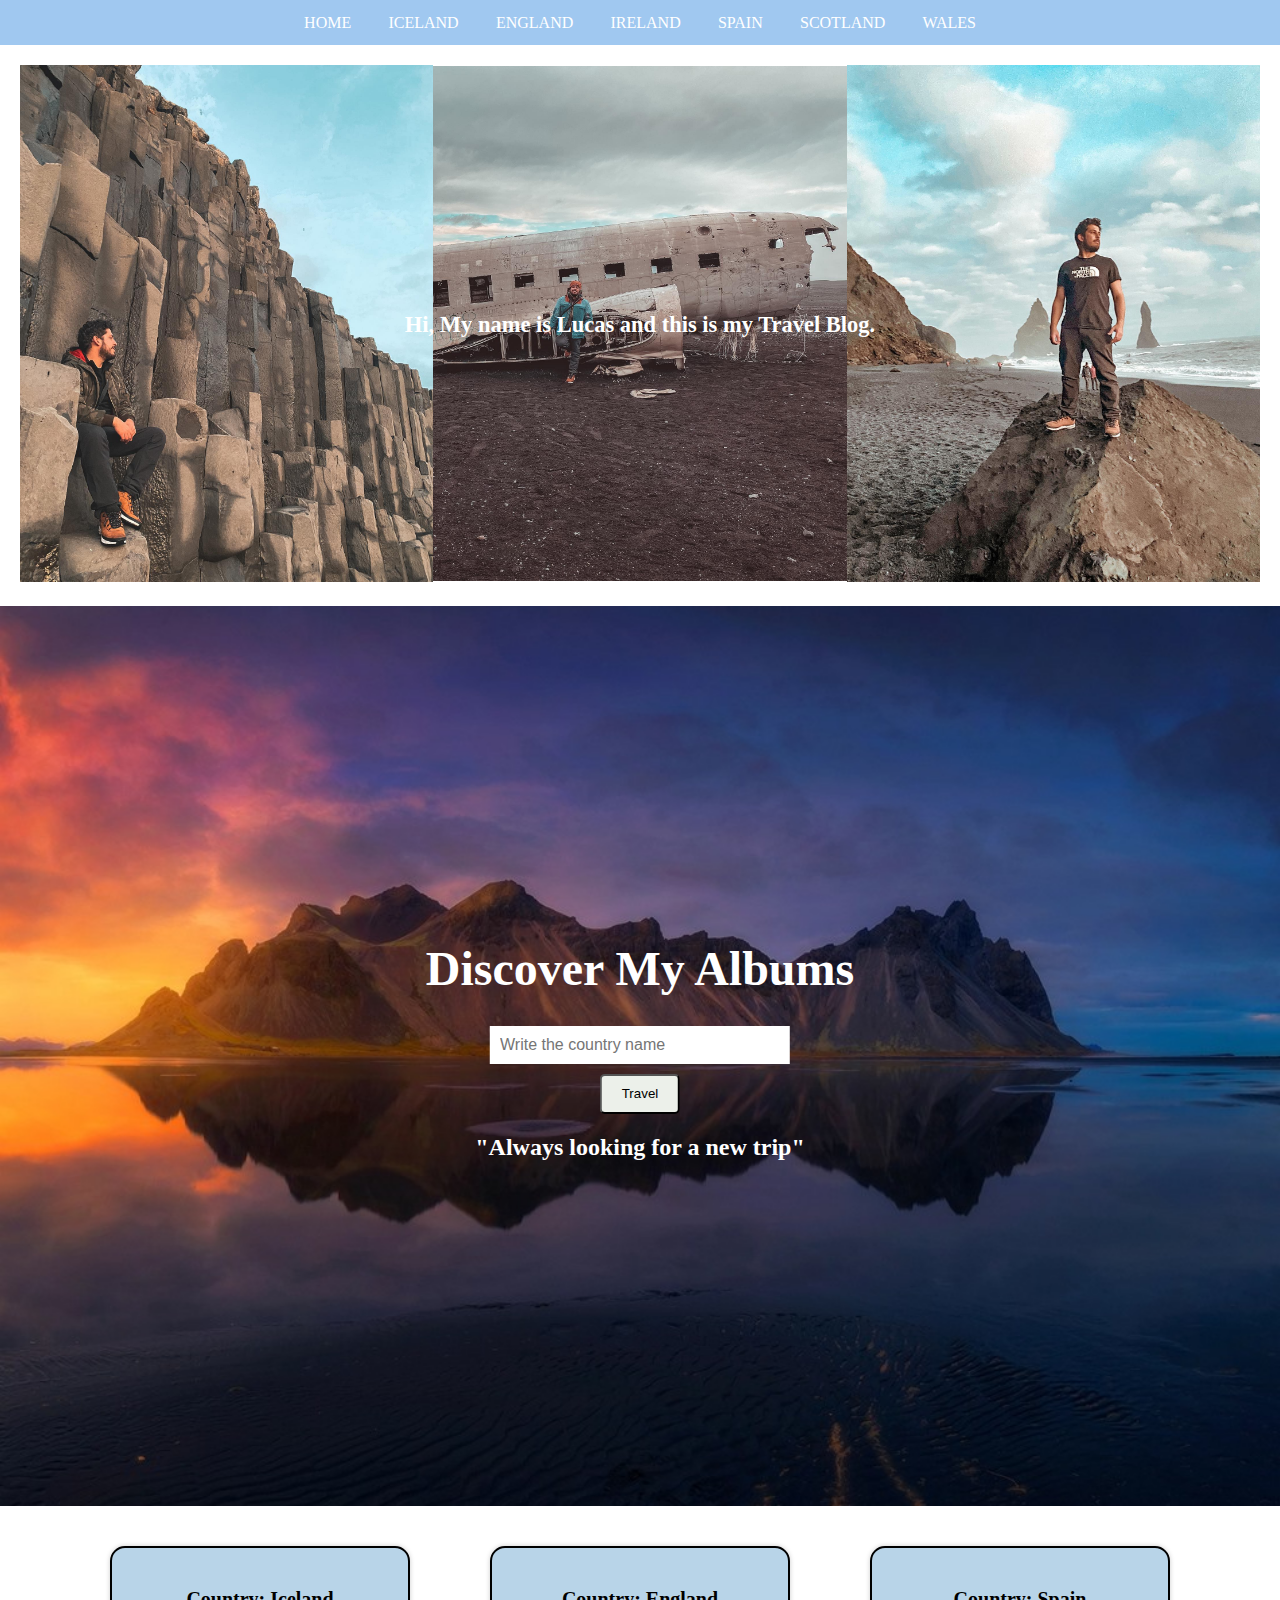
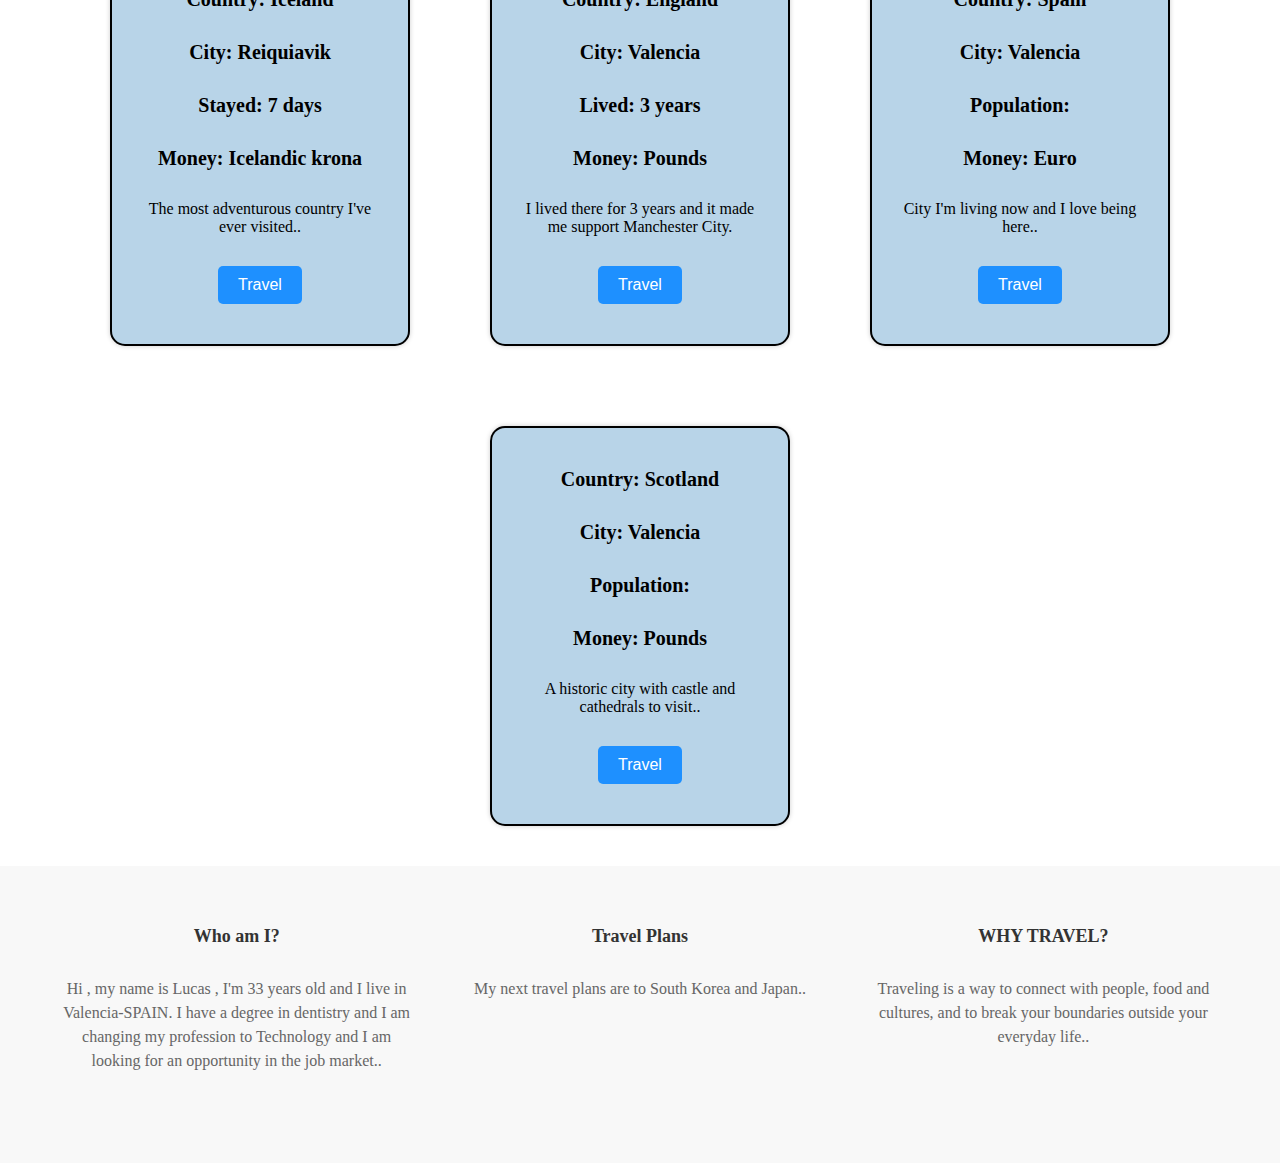
<file: PAGES/index.html>
<!DOCTYPE html>
<html lang="en">

<head>
  <meta charset="UTF-8">
  <meta http-equiv="X-UA-Compatible" content="IE=edge">
  <meta name="viewport" content="width=device-width, initial-scale=1.0">
  <link href="/css/styles.css" rel="stylesheet" type="text/css">
  <script src="/js/main.js" defer></script>
  <title>My Travel Blog</title>
</head>

<body>
  <!------------------------------------------------------NAVBAR------------------------------------------------------>

  <!--I made this navigation bar (nav) with an ordered list (ul) of menu items (li) that contain links (a) to different pages 
    (index.html, iceland.html, england.html, ireland.html , spain.html, scotland.html and wales.html) , in this way the user can navigate at the menubar.-->
  <nav class="navStyle">
    <ul>
      <li><a href="/PAGES/index.html">HOME</a></li>
      <li><a href="/PAGES/iceland.html">ICELAND</a></li>
      <li><a href="/PAGES/england.html">ENGLAND</a></li>
      <li><a href="/PAGES/ireland.html">IRELAND</a></li>
      <li><a href="/PAGES/spain.html">SPAIN</a></li>
      <li><a href="/PAGES/scotland.html">SCOTLAND</a></li>
      <li><a href="/PAGES/wales.html">WALES</a></li>
    </ul>
  </nav>
  <!------------------------------------------------------NAVBAR(END)------------------------------------------------------>

  <!------------------------------------(Short description about blog)---------------------------------->

  <!-- A space where i created a Title h1 to present my travel blog-->
  <div class="myPerfil perfilDatails">
    <div class="perfil">
      <h2>Hi,
        My name is Lucas and this is my Travel Blog.
      </h2>
    </div>
    <!------------------------------------Short description about blog(END)---------------------------------->


    <!------------------------------------3MAIN PICS AFTER NAVBAR---------------------------------->
    <!--Sector where i selected 3 main pictures that can be found inside of the img folder-->
    <div>
      <img src="/imgs/rock.jpeg">
    </div>
    <div>
      <img src="/imgs/airplane.jpeg">
    </div>
    <div>
      <img src="/imgs/northface.jpeg">
    </div>
  </div>
  <!------------------------------------3MAIN PICS AFTER NAVBAR(END)---------------------------------->


  <!------------------------------------(SEARCH SPECIFIC COUNTRY NAME)---------------------------------->
  <!--Creating an image that covers the entire screen + Text + input + button where the user can perform a search. 
  The details of this section are specified in the main.js file. -->
  <div class="falls">
    <img src="/imgs/mountain.jpeg" class="falls-img">
    <div class="falls-content">
      <h1>Discover My Albums</h1>
      <input id="country-input" type="text" placeholder="Write the country name">
      <button id="travel-button" class="botao">Travel</button>
      <h2>"Always looking for a new trip"</h2>
    </div>
  </div>
  <!------------------------------------SEARCH SPECIFIC COUNTRY NAME(END)---------------------------------->


  <!------------------------------------(Country-specific cards for browsing)---------------------------------->

  <!--Created a button inside a card where the user can click and go to the specific page linked with the corresponding HTML. 
  Different IDs were used for each country and for the function to call the specific named ID.-->
  <section class="cards">
    <div class="detailsAbout">
      <h2>Country: Iceland</h2>
      <h2>City: Reiquiavik</h2>
      <h2>Stayed: 7 days</h2>
      <h2>Money: Icelandic krona</h2>
      <p>The most adventurous country I've ever visited..</p>
      <button id="specificCountryOne" class="botaoTwo">Travel</button>
    </div>

    <div class="detailsAbout">
      <h2>Country: England</h2>
      <h2>City: Valencia</h2>
      <h2>Lived: 3 years</h2>
      <h2>Money: Pounds</h2>
      <p>I lived there for 3 years and it made me support Manchester City.</p>
      <button id="specificCountryTwo" class="botaoTwo">Travel</button>
    </div>

    <div class="detailsAbout">
      <h2>Country: Spain</h2>
      <h2>City: Valencia</h2>
      <h2>Population:</h2>
      <h2>Money: Euro</h2>
      <p>City I'm living now and I love being here..</p>
      <button id="specificCountryThree" class="botaoTwo">Travel</button>
    </div>

    <div class="detailsAbout">
      <h2>Country: Scotland</h2>
      <h2>City: Valencia</h2>
      <h2>Population:</h2>
      <h2>Money: Pounds</h2>
      <p>A historic city with castle and cathedrals to visit..</p>
      <button id="specificCountryFour" class="botaoTwo">Travel</button>
    </div>
  </section>
  <!------------------------------------Country-specific cards for browsing(END)---------------------------------->


  <!------------------------------------(Footer)---------------------------------->

  <!--I separated this part into 3 blocks to create a responsive footer with basic information with h3 as title and paragraphs.-->
  <footer>
    <div class="container">
      <div class="line">
        <div class="column">
          <h3>Who am I?</h3>
          <p>Hi , my name is Lucas , I'm 33 years old and I live in Valencia-SPAIN.
            I have a degree in dentistry and I am changing my profession to Technology and I am looking for an
            opportunity in the job market..</p>
        </div>
        <div class="column">
          <h3>Travel Plans</h3>
          <p>My next travel plans are to South Korea and Japan..</p>
        </div>
        <div class="column">
          <h3>WHY TRAVEL?</h3>
          <p>Traveling is a way to connect with people, food and cultures, and to break your boundaries outside your
            everyday life..</p>
        </div>
      </div>
    </div>
  </footer>
  <!------------------------------------Footer(END)---------------------------------->

</body>

</html>
</file>
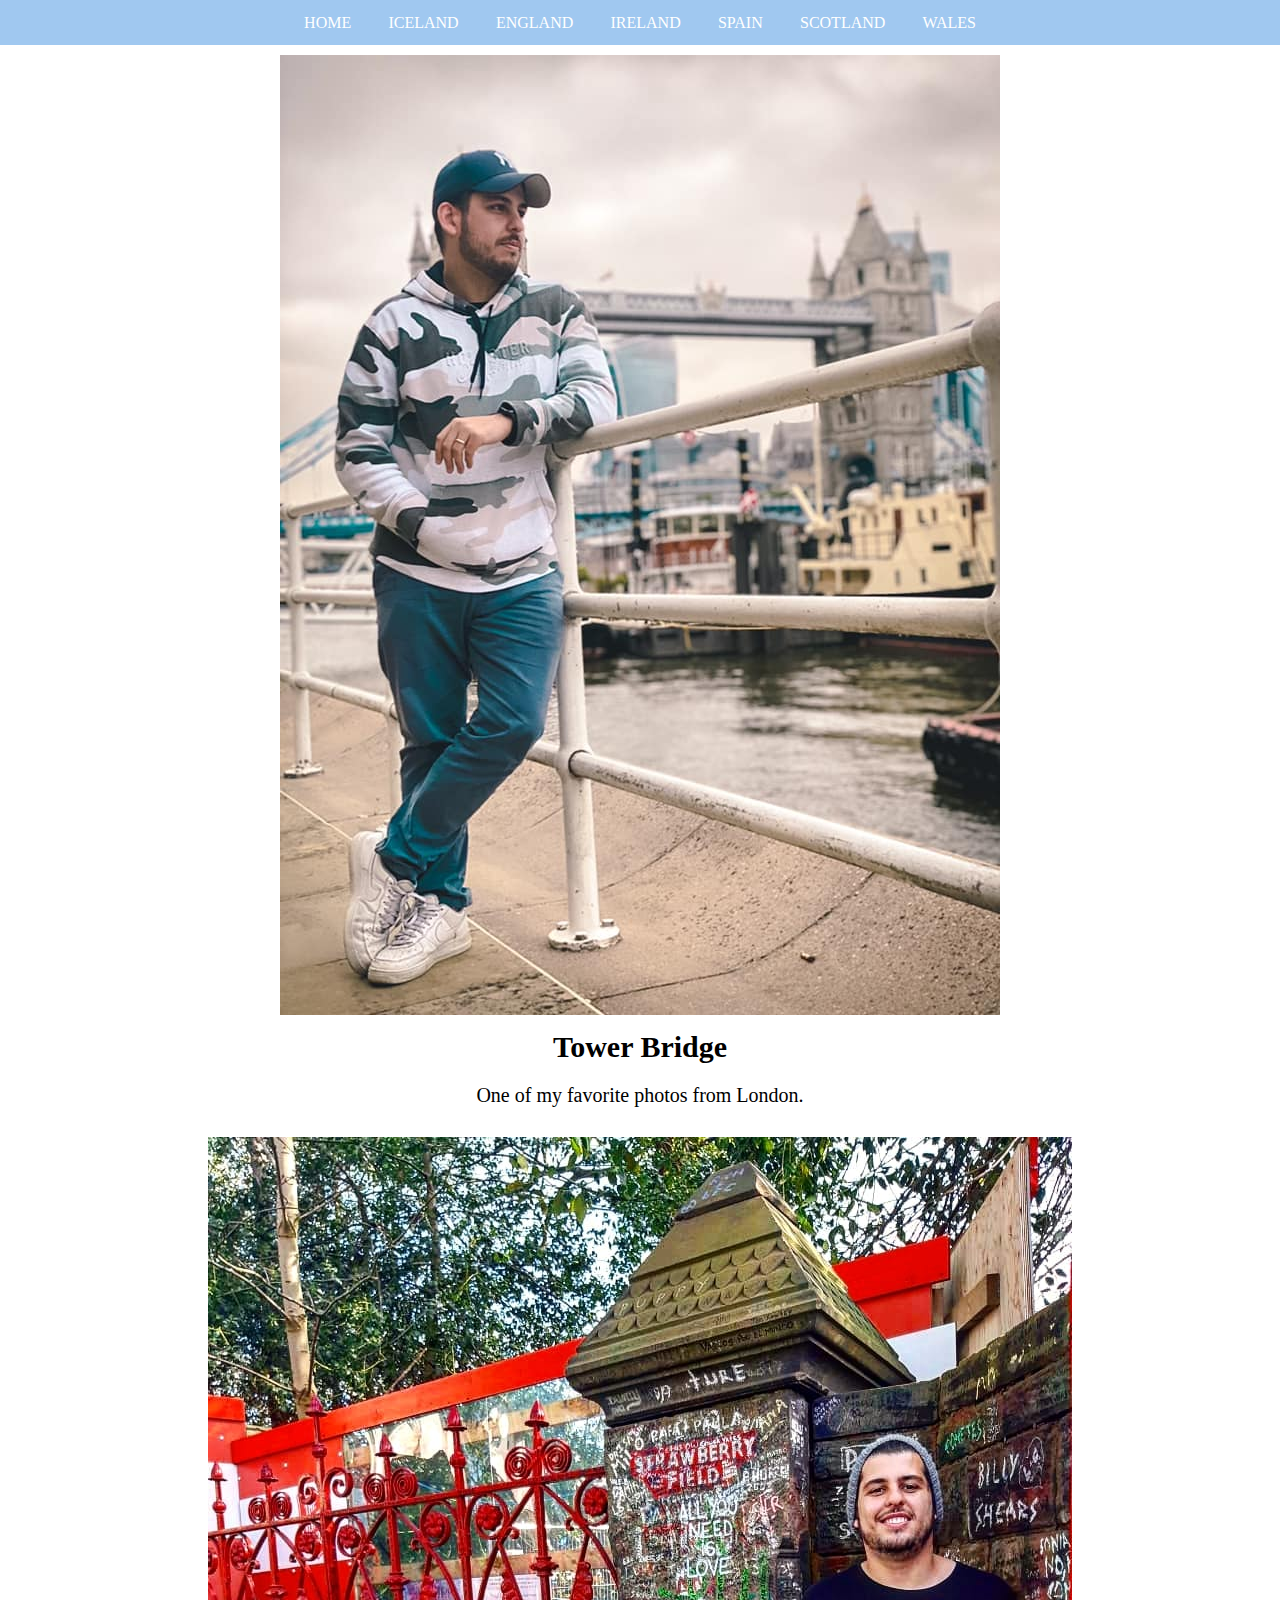
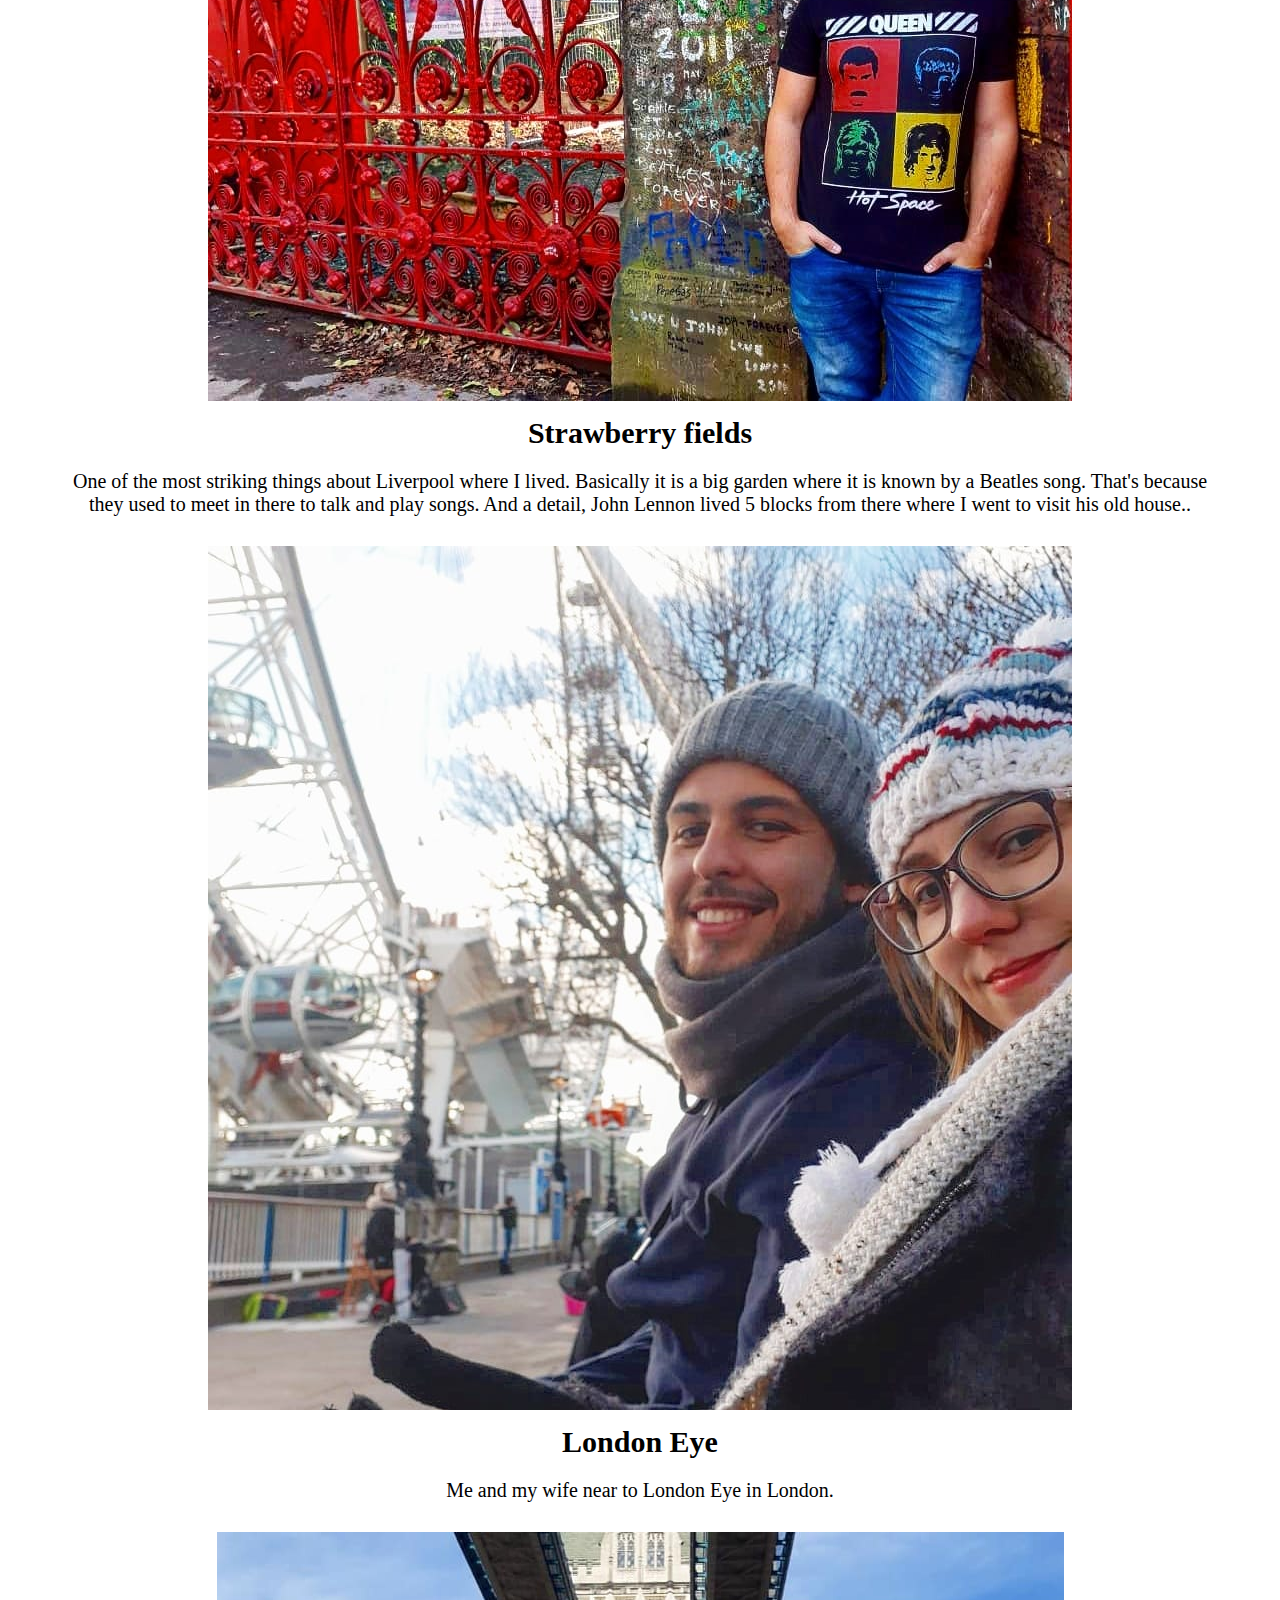
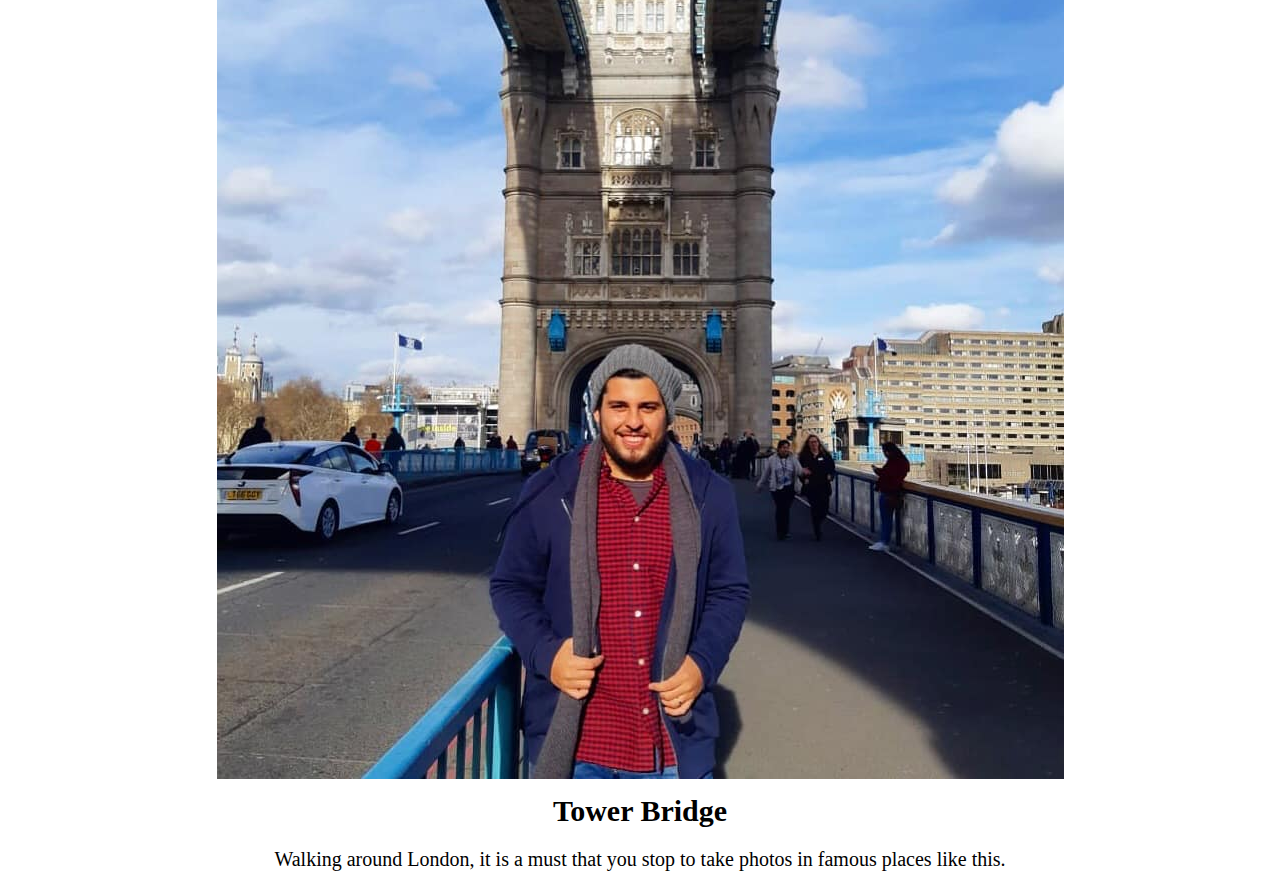
<file: PAGES/england.html>
<!DOCTYPE html>
<html lang="en">

<head>
    <meta charset="UTF-8">
    <meta http-equiv="X-UA-Compatible" content="IE=edge">
    <meta name="viewport" content="width=device-width, initial-scale=1.0">
    <link href="/css/styles.css" rel="stylesheet" type="text/css">
    <script src="/js/main.js" defer></script>
    <title>England</title>
</head>

<body>
    <!----------NAVBAR--------->
    <nav class="navStyle">
        <ul>
            <li><a href="/PAGES/index.html">HOME</a></li>
            <li><a href="/PAGES/iceland.html">ICELAND</a></li>
            <li><a href="/PAGES/england.html">ENGLAND</a></li>
            <li><a href="/PAGES/ireland.html">IRELAND</a></li>
            <li><a href="/PAGES/spain.html">SPAIN</a></li>
            <li><a href="/PAGES/scotland.html">SCOTLAND</a></li>
            <li><a href="/PAGES/wales.html">WALES</a></li>
        </ul>
    </nav>
    <!----------NAVBAR(END)--------->


    <!----------Images and Titles and paragraphs--------->

    <!-- I build this Images, tieles and paragraphs to explain all the photos trips that i did in the last years
this scructure is based on images,title and paragraphs very simple and it is presen in all of the countries.html -->

    <div class="container">
        <img src="/imgs/england1.jpeg" alt="Minha Imagem" class="section-image">
        <h2 class="section-title">Tower Bridge</h2>
        <p class="section-text">One of my favorite photos from London.</p>
    </div>

    <div class="container">
        <img src="/imgs/england2.jpeg" alt="Minha Imagem" class="section-image">
        <h2 class="section-title">Strawberry fields</h2>
        <p class="section-text">One of the most striking things about Liverpool where I lived. Basically it is a big
            garden where it is known by a Beatles song. That's because they used to meet in there to talk and play
            songs. And a detail, John Lennon lived 5 blocks from there where I went to visit his old house..</p>
    </div>

    <div class="container">
        <img src="/imgs/england3.jpeg" alt="Minha Imagem" class="section-image">
        <h2 class="section-title">London Eye</h2>
        <p class="section-text">Me and my wife near to London Eye in London.</p>
    </div>

    <div class="container">
        <img src="/imgs/england4.jpeg" alt="Minha Imagem" class="section-image">
        <h2 class="section-title">Tower Bridge</h2>
        <p class="section-text">Walking around London, it is a must that you stop to take photos in famous places like
            this.</p>
    </div>

    <!----------Images and Titles and paragraphs(END)--------->
</file>
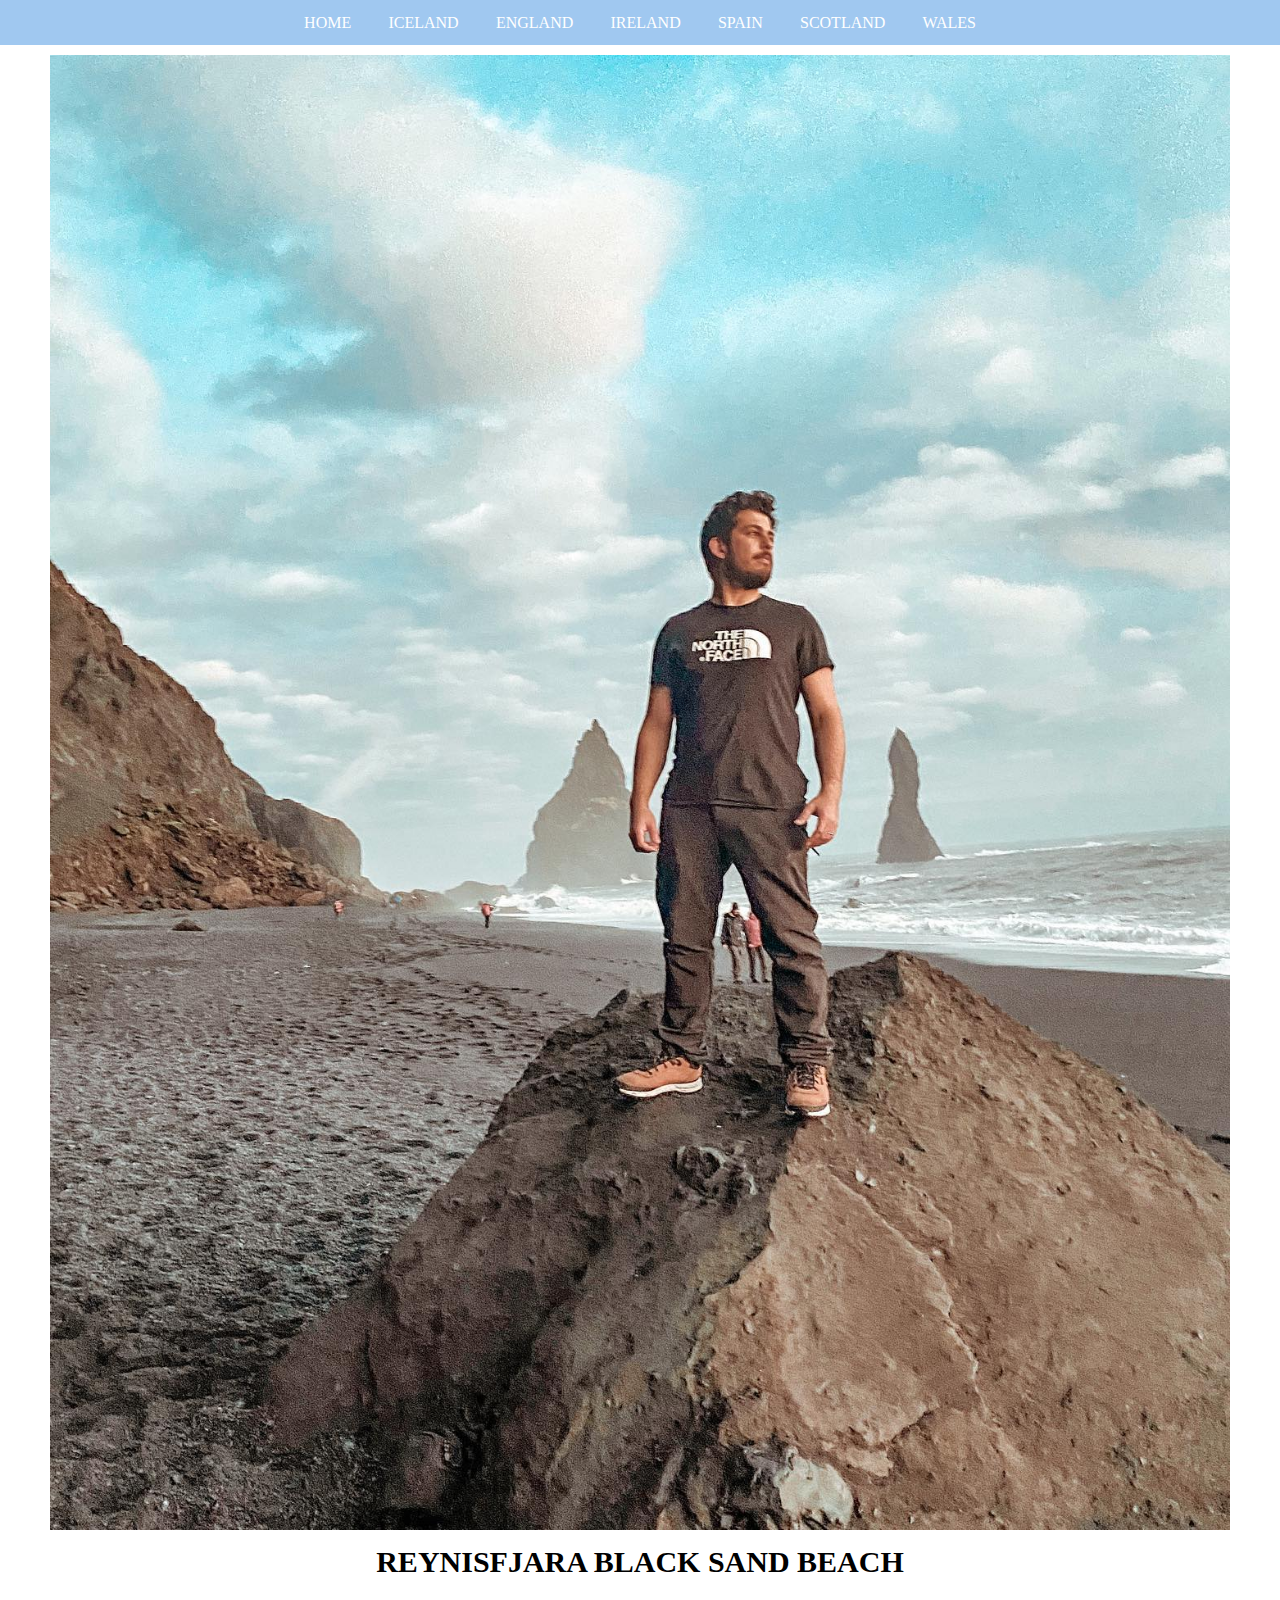
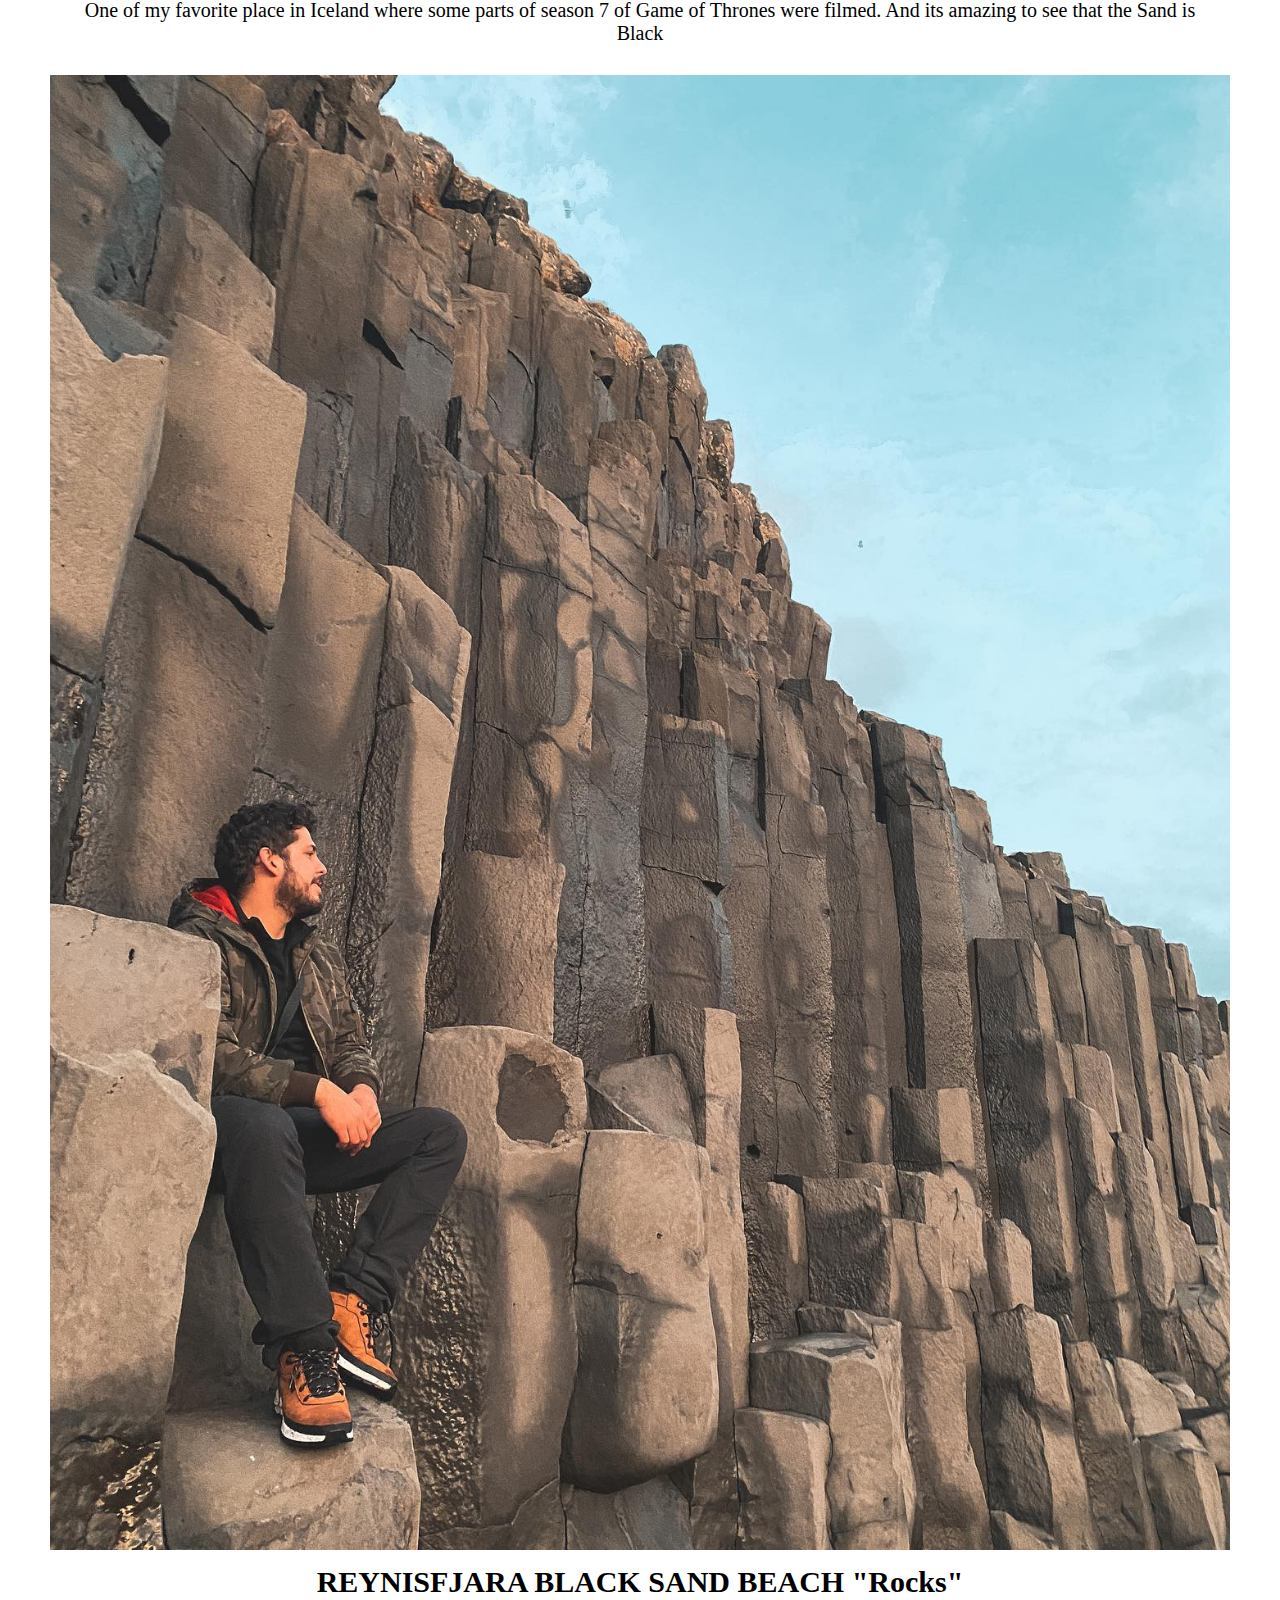
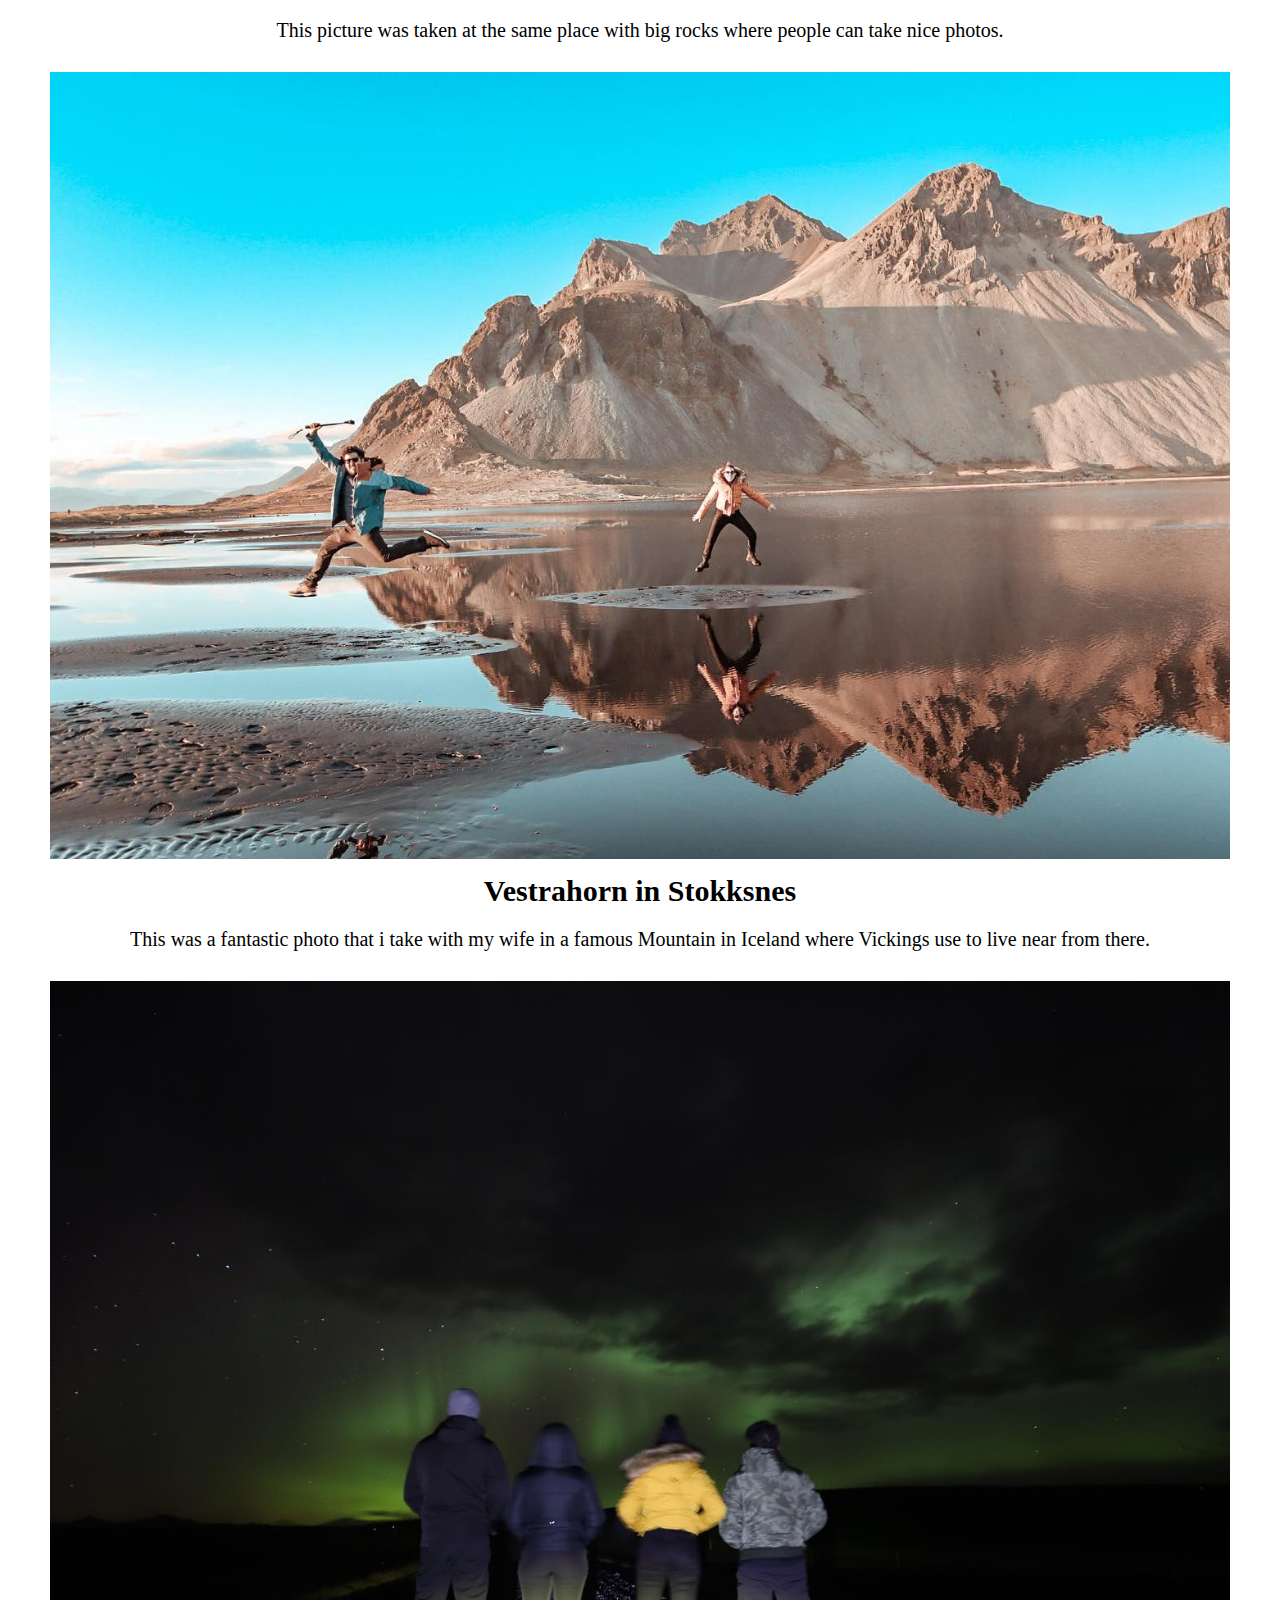
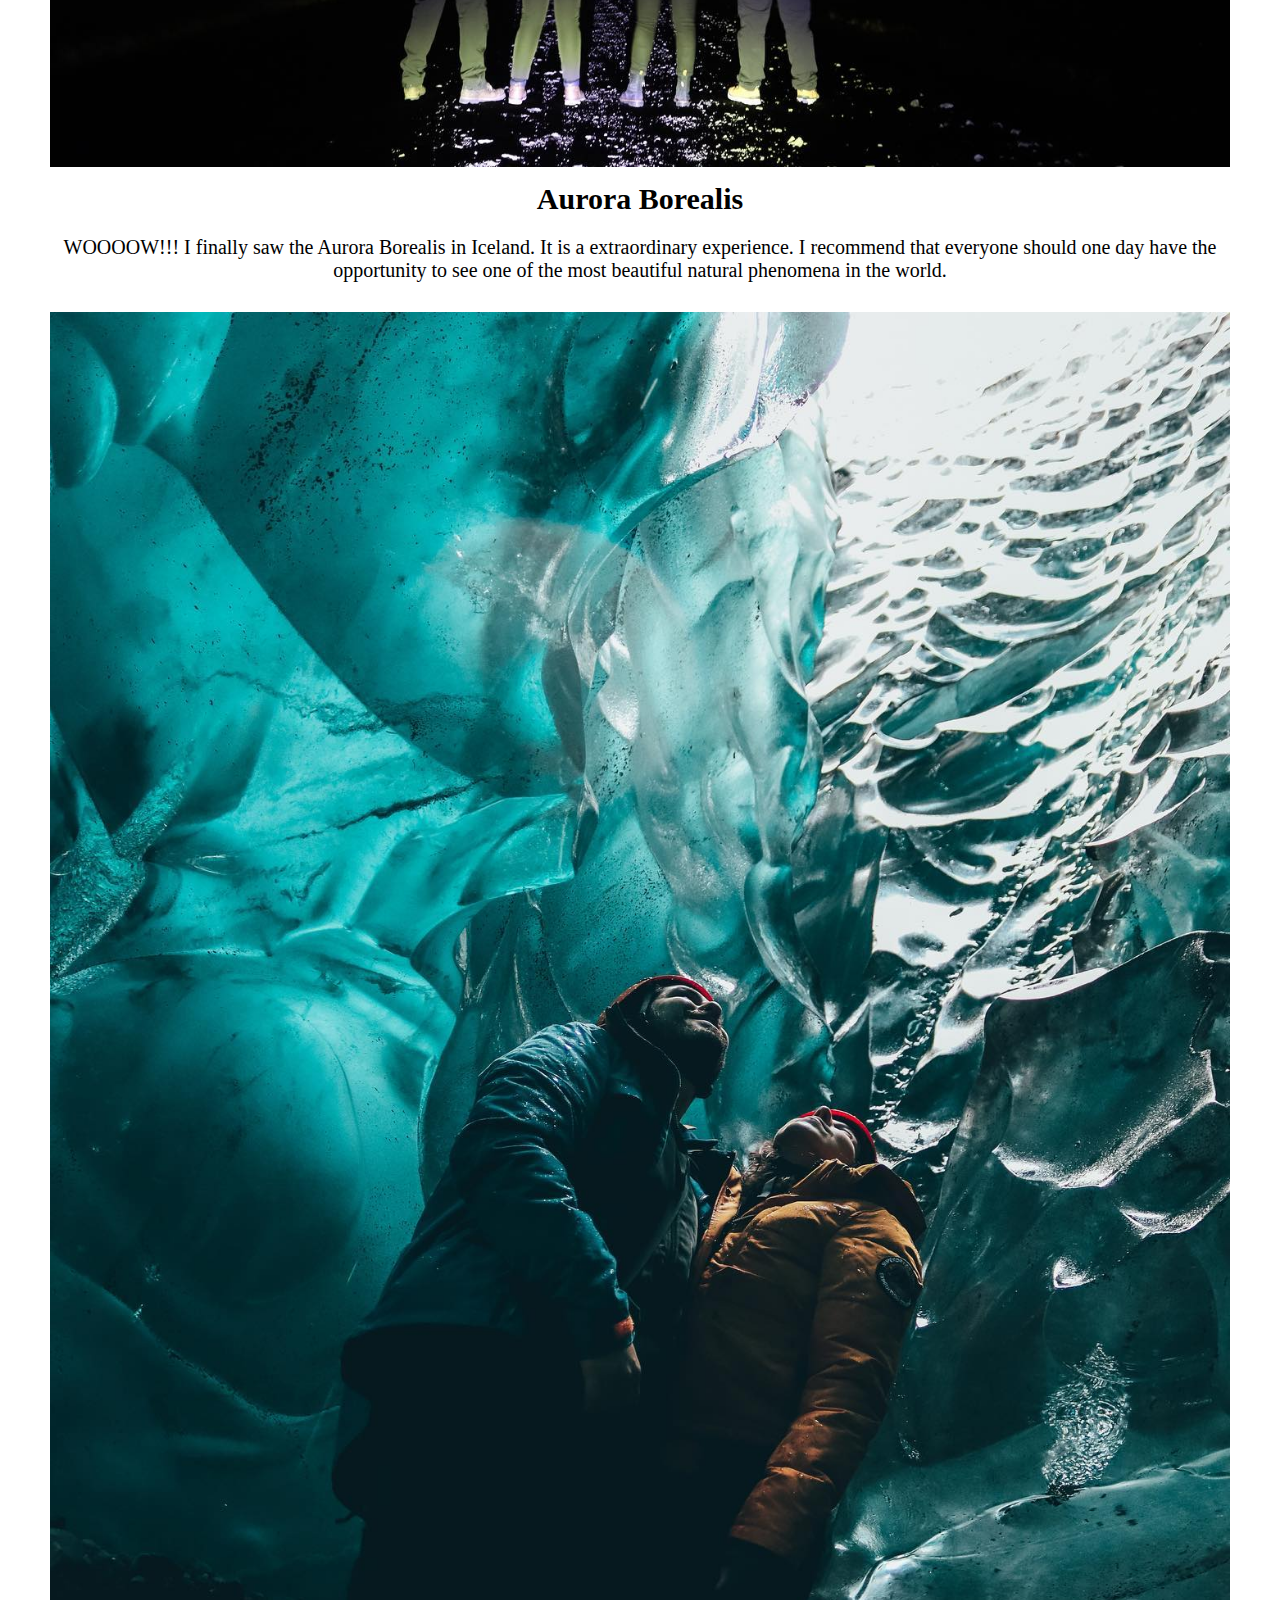
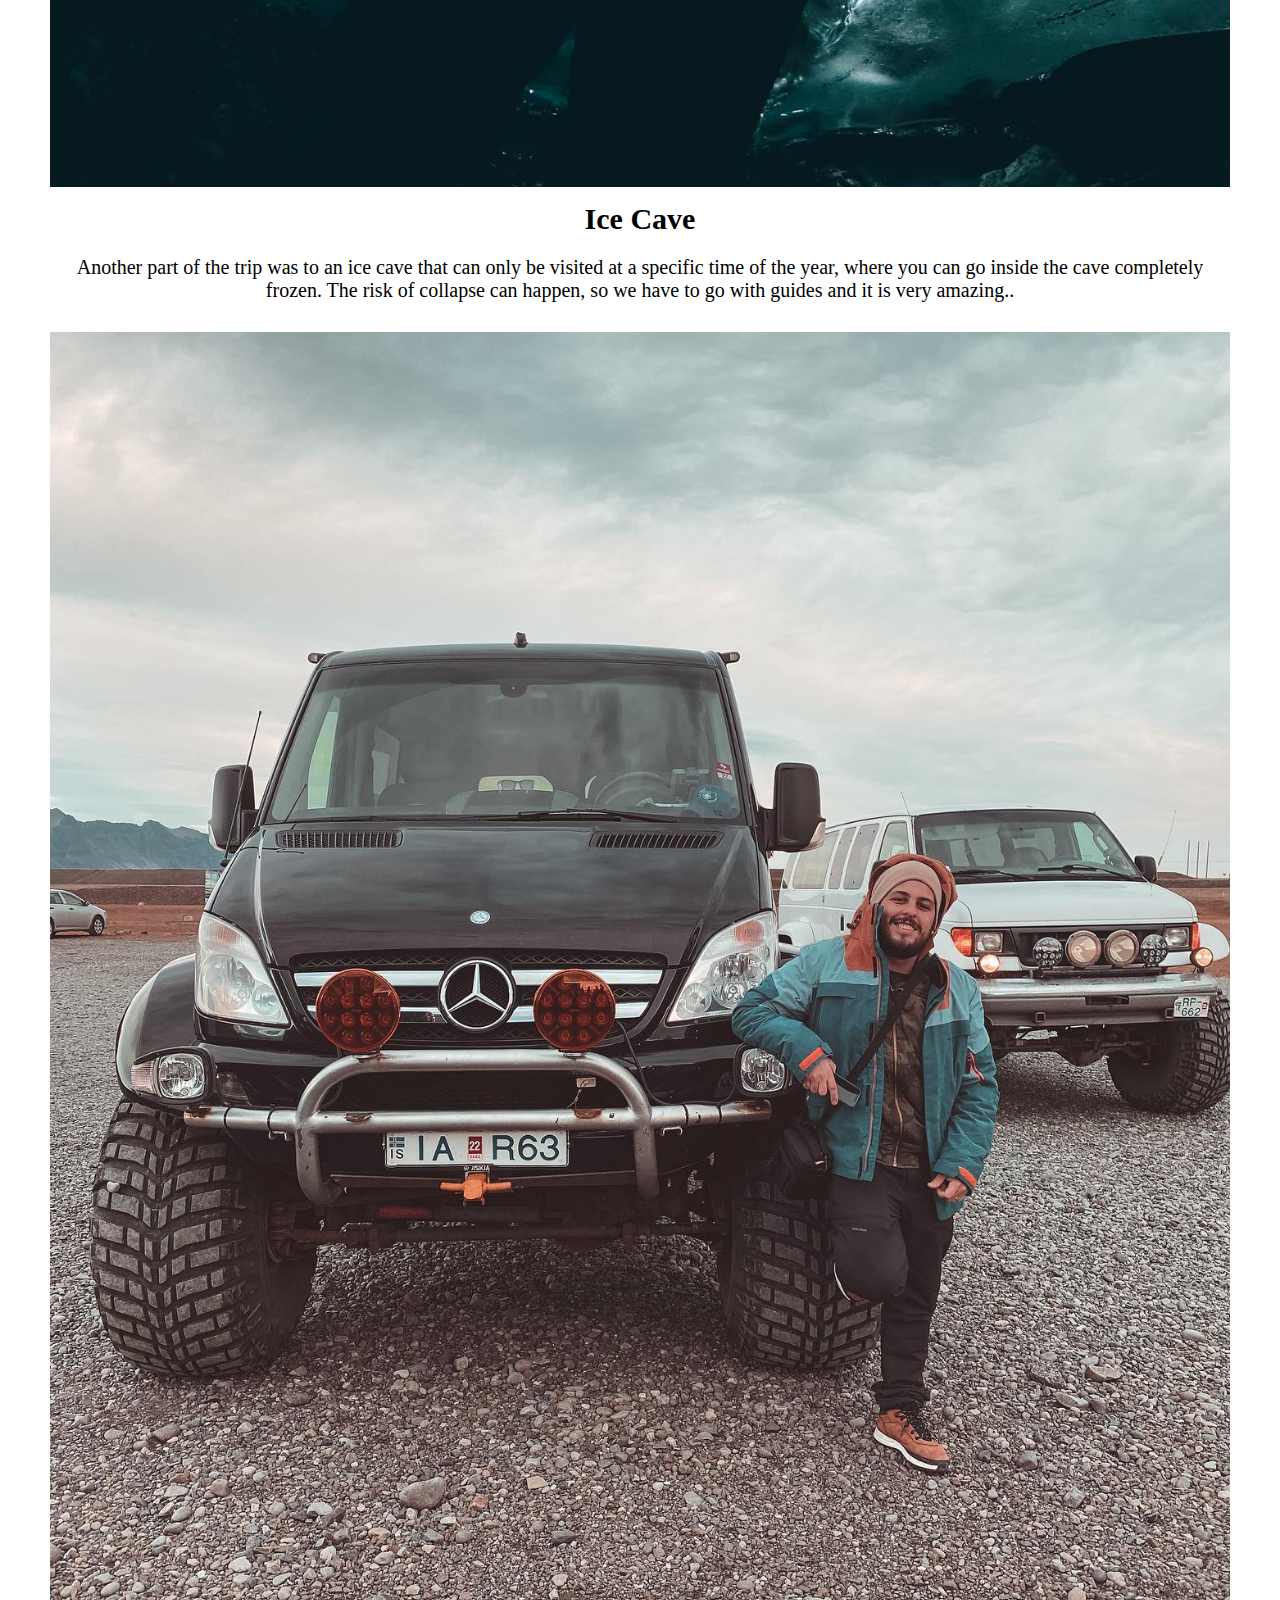
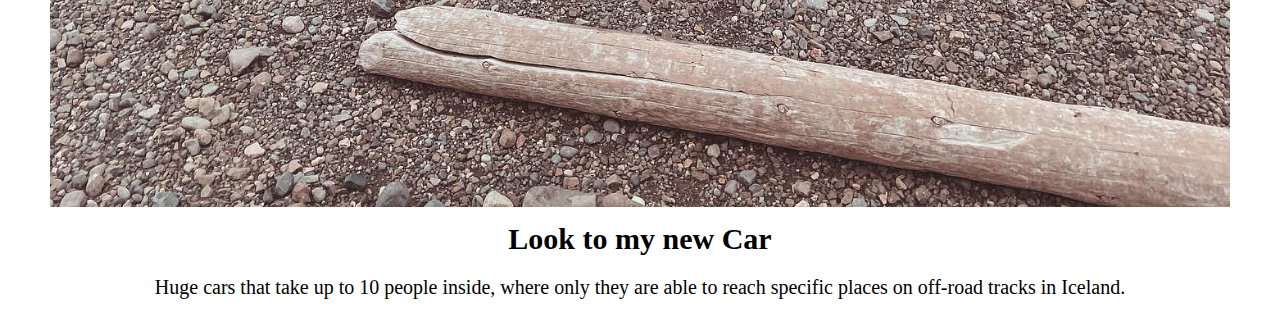
<file: PAGES/iceland.html>
<!DOCTYPE html>
<html lang="en">

<head>
    <meta charset="UTF-8">
    <meta http-equiv="X-UA-Compatible" content="IE=edge">
    <meta name="viewport" content="width=device-width, initial-scale=1.0">
    <link href="/css/styles.css" rel="stylesheet" type="text/css">
    <script src="/js/main.js" defer></script>
    <title>Iceland</title>
</head>

<body>
    <!----------NAVBAR--------->
    <nav class="navStyle">
        <ul>
            <li><a href="/PAGES/index.html">HOME</a></li>
            <li><a href="/PAGES/iceland.html">ICELAND</a></li>
            <li><a href="/PAGES/england.html">ENGLAND</a></li>
            <li><a href="/PAGES/ireland.html">IRELAND</a></li>
            <li><a href="/PAGES/spain.html">SPAIN</a></li>
            <li><a href="/PAGES/scotland.html">SCOTLAND</a></li>
            <li><a href="/PAGES/wales.html">WALES</a></li>
        </ul>
    </nav>
    <!----------NAVBAR(END)--------->


    <!----------Images and Titles and paragraphs--------->

    <!-- I build this Images, tieles and paragraphs to explain all the photos trips that i did in the last years
this scructure is based on images,title and paragraphs very simple and it is presen in all of the countries.html -->

    <div class="container">
        <img src="/imgs/northface.jpeg" alt="Minha Imagem" class="section-image">
        <h2 class="section-title">REYNISFJARA BLACK SAND BEACH</h2>
        <p class="section-text">One of my favorite place in Iceland where some parts of season 7 of Game of Thrones were
            filmed. And its amazing to see that the Sand is Black</p>
    </div>

    <div class="container">
        <img src="/imgs/rock.jpeg" alt="Minha Imagem" class="section-image">
        <h2 class="section-title">REYNISFJARA BLACK SAND BEACH "Rocks"</h2>
        <p class="section-text">This picture was taken at the same place with big rocks where people can take nice
            photos.</p>
    </div>

    <div class="container">
        <img src="/imgs/iceland2.jpeg" alt="Minha Imagem" class="section-image">
        <h2 class="section-title">Vestrahorn in Stokksnes</h2>
        <p class="section-text">This was a fantastic photo that i take with my wife in a famous Mountain in Iceland
            where Vickings use to live near from there.</p>
    </div>

    <div class="container">
        <img src="/imgs/iceland3.jpeg" alt="Minha Imagem" class="section-image">
        <h2 class="section-title">Aurora Borealis</h2>
        <p class="section-text">WOOOOW!!! I finally saw the Aurora Borealis in Iceland. It is a extraordinary
            experience. I recommend that everyone should one day have the opportunity to see one of the most beautiful
            natural phenomena in the world. </p>
    </div>

    <div class="container">
        <img src="/imgs/iceland4.jpeg" alt="Minha Imagem" class="section-image">
        <h2 class="section-title">Ice Cave</h2>
        <p class="section-text">Another part of the trip was to an ice cave that can only be visited at a specific time
            of the year, where you can go inside the cave completely frozen. The risk of collapse can happen, so we have
            to go with guides and it is very amazing..</p>
    </div>

    <div class="container">
        <img src="/imgs/iceland5.jpeg" alt="Minha Imagem" class="section-image">
        <h2 class="section-title">Look to my new Car</h2>
        <p class="section-text">Huge cars that take up to 10 people inside, where only they are able to reach specific
            places on off-road tracks in Iceland.</p>
    </div>

    <!----------Images and Titles and paragraphs(END)--------->
</file>
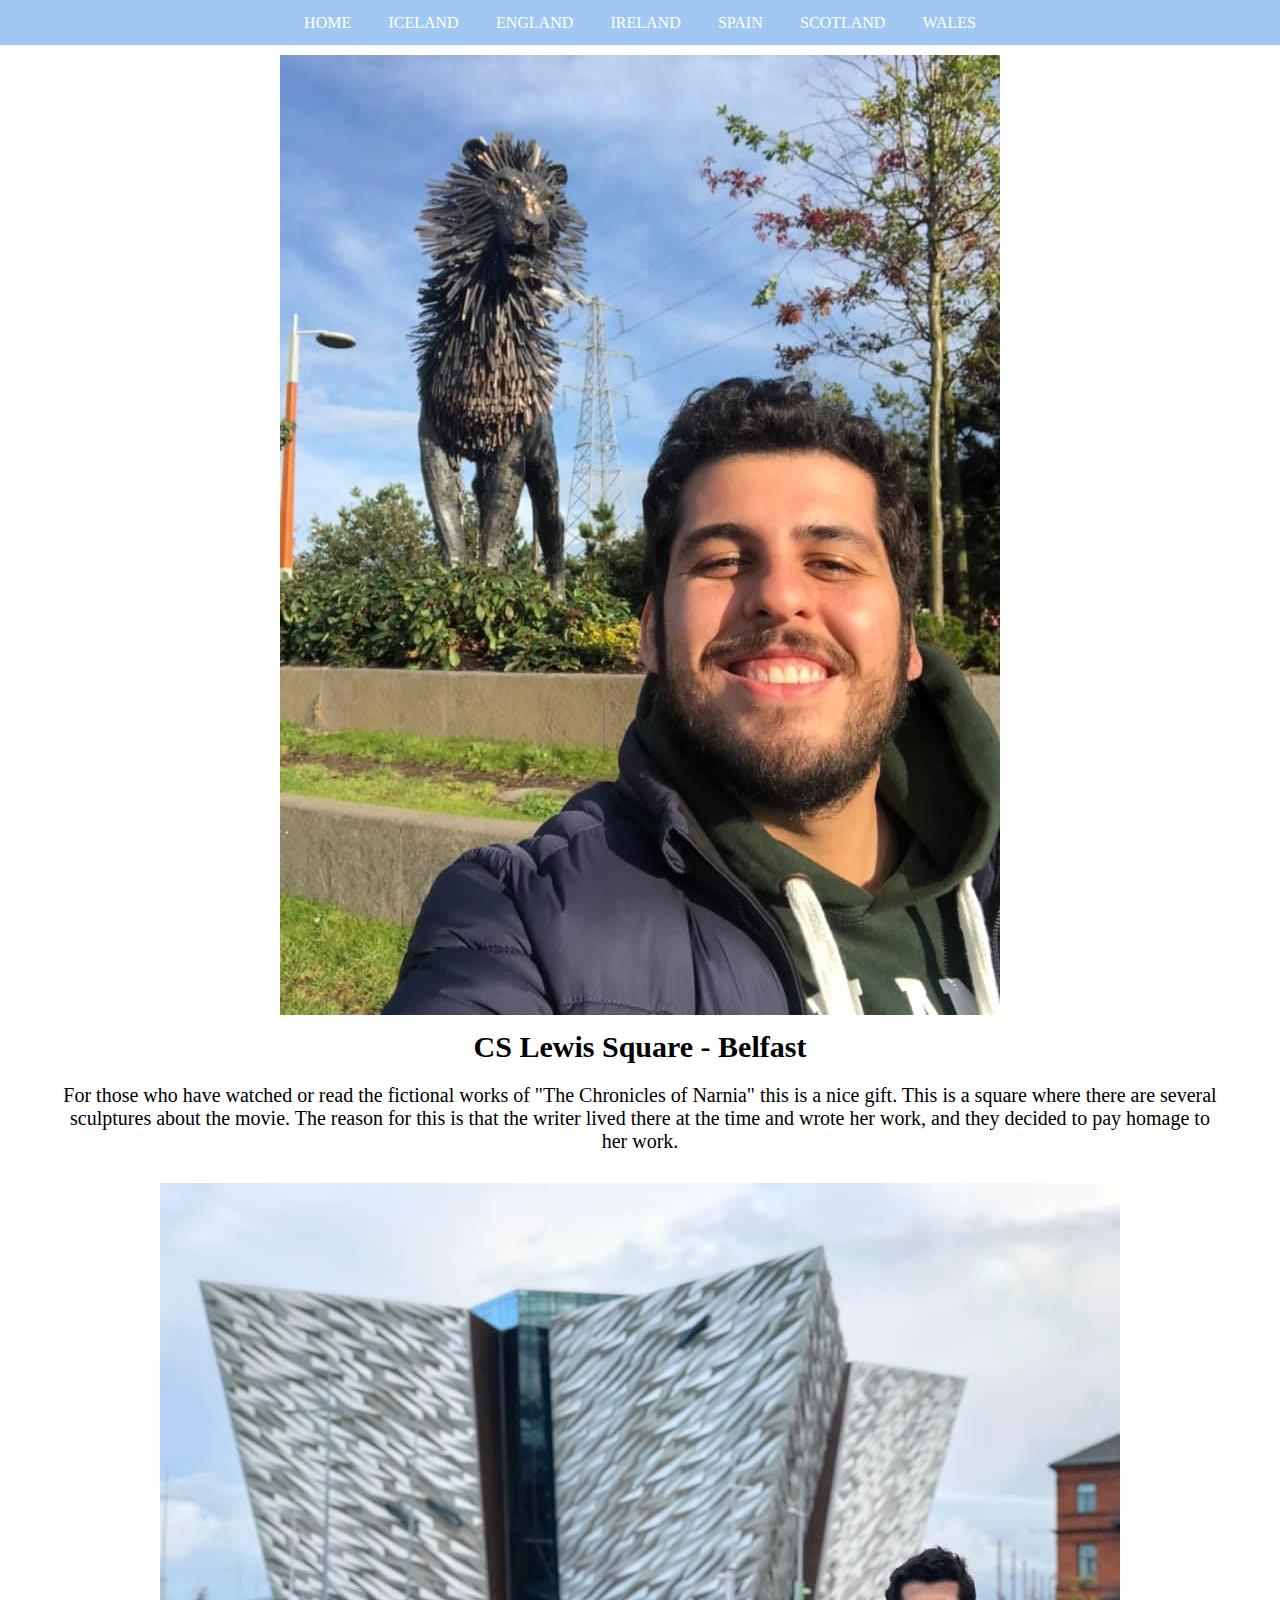
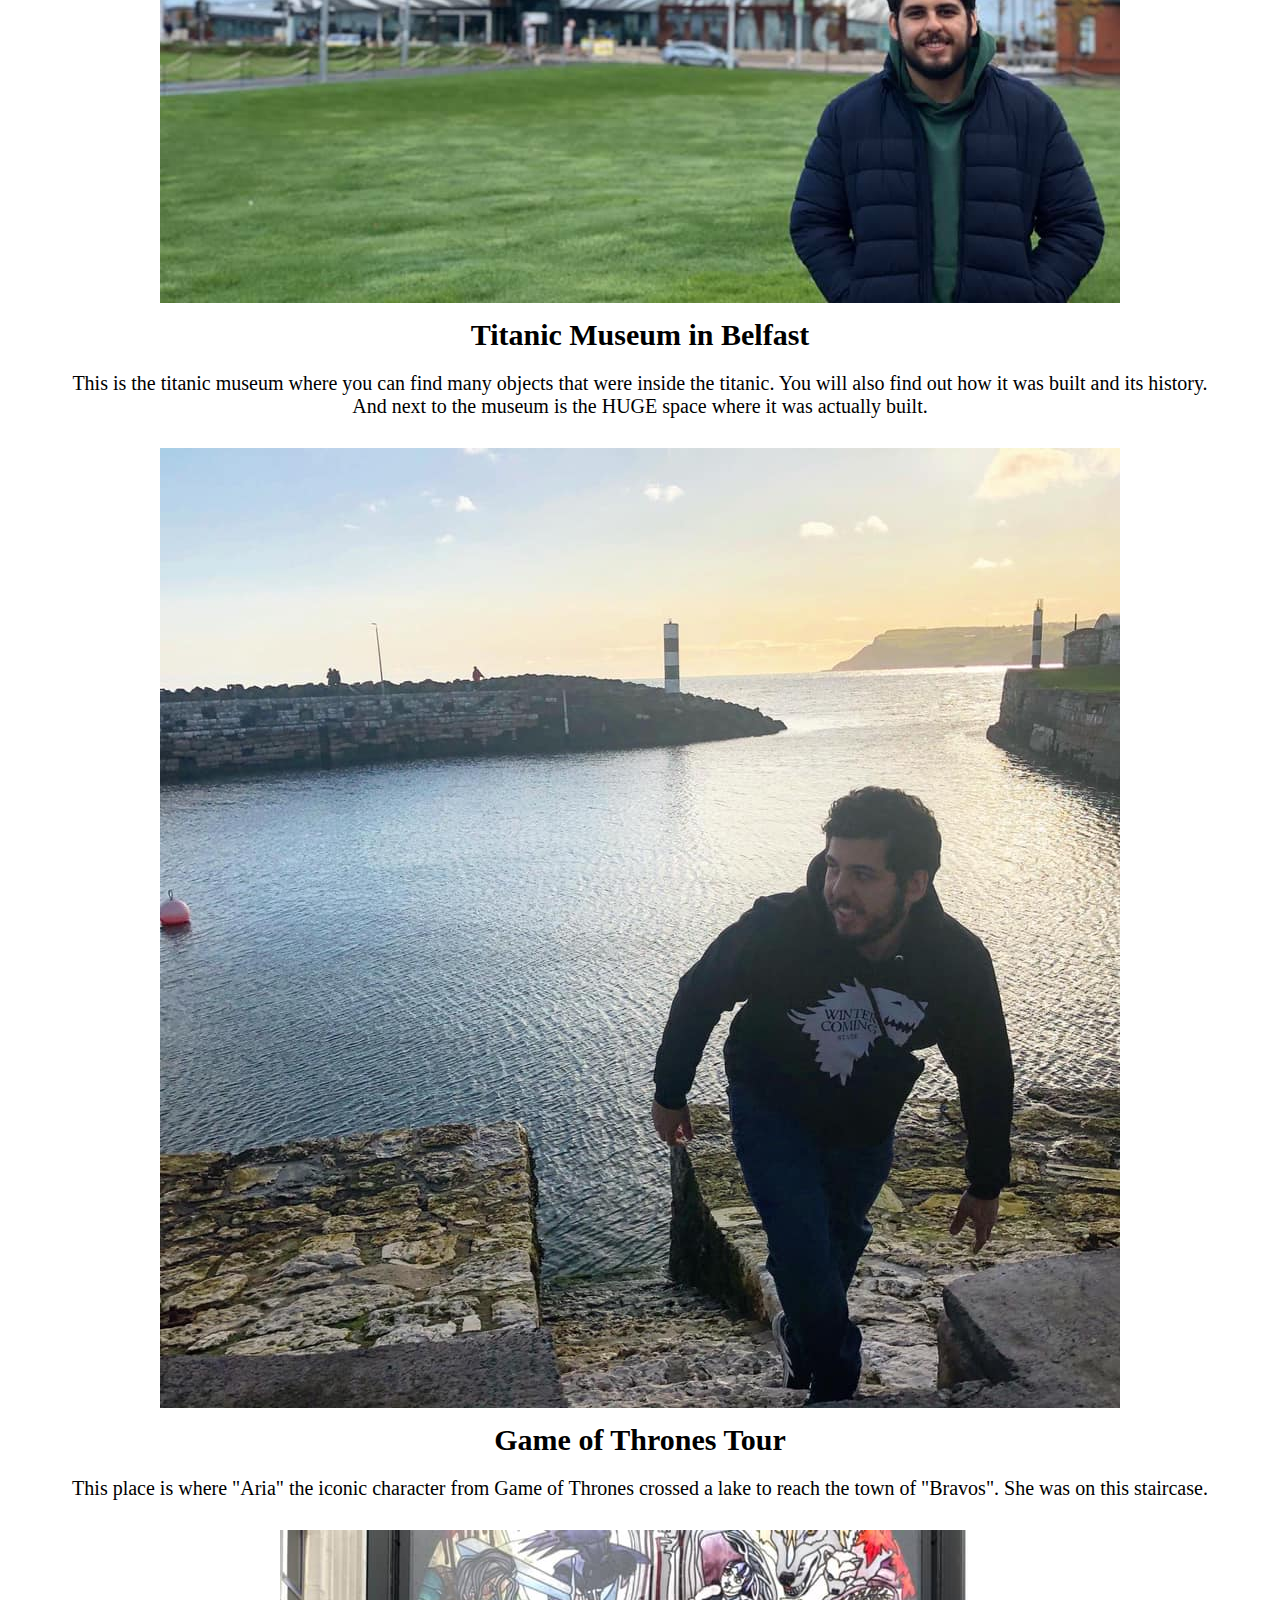
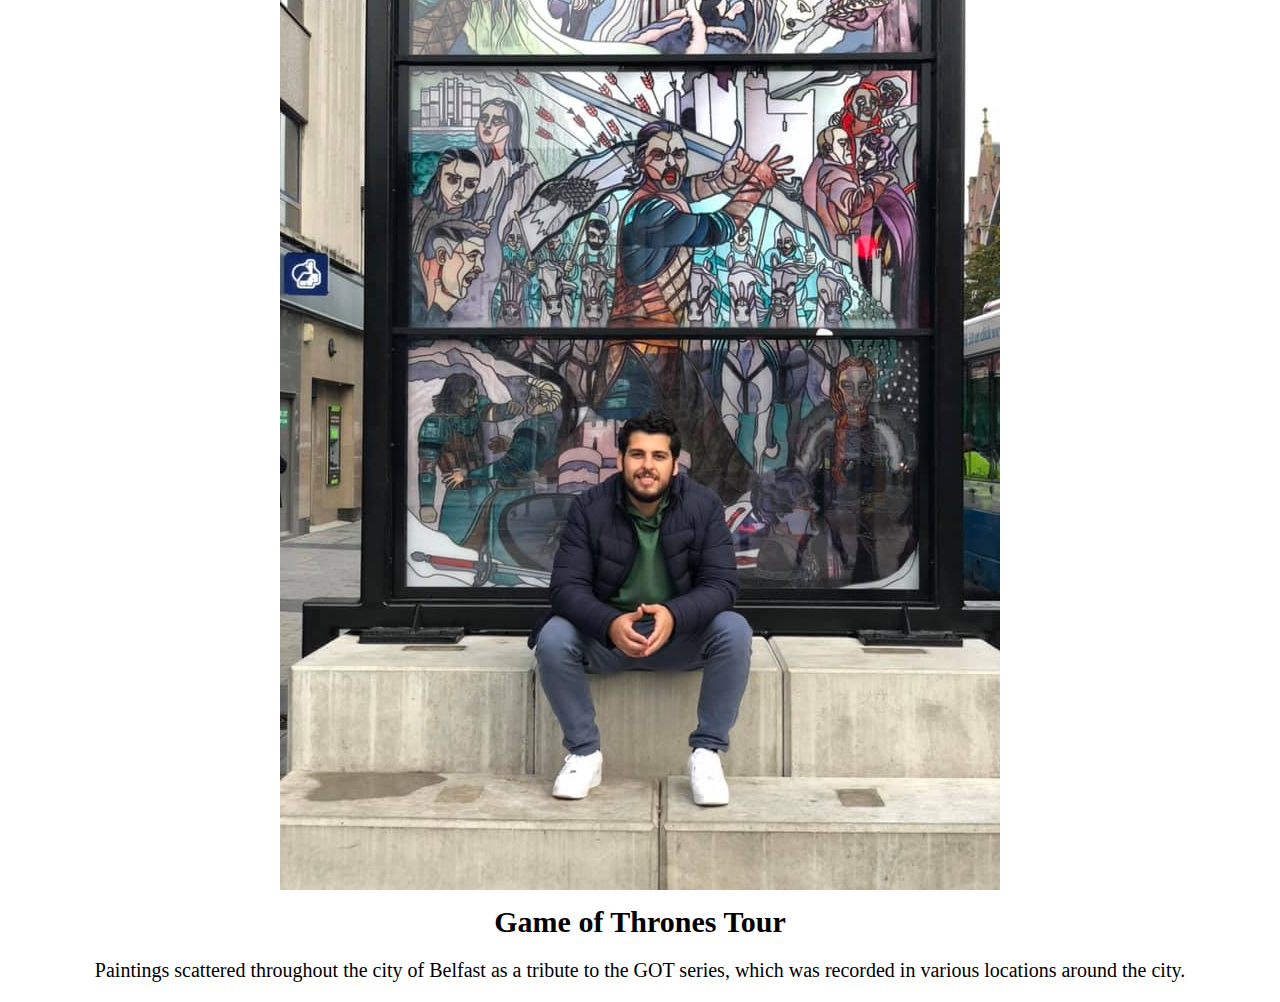
<file: PAGES/ireland.html>
<!DOCTYPE html>
<html lang="en">

<head>
    <meta charset="UTF-8">
    <meta http-equiv="X-UA-Compatible" content="IE=edge">
    <meta name="viewport" content="width=device-width, initial-scale=1.0">
    <link href="/css/styles.css" rel="stylesheet" type="text/css">
    <script src="/js/main.js" defer></script>
    <title>Ireland</title>
</head>

<body>
    <!----------NAVBAR--------->
    <nav class="navStyle">
        <ul>
            <li><a href="/PAGES/index.html">HOME</a></li>
            <li><a href="/PAGES/iceland.html">ICELAND</a></li>
            <li><a href="/PAGES/england.html">ENGLAND</a></li>
            <li><a href="/PAGES/ireland.html">IRELAND</a></li>
            <li><a href="/PAGES/spain.html">SPAIN</a></li>
            <li><a href="/PAGES/scotland.html">SCOTLAND</a></li>
            <li><a href="/PAGES/wales.html">WALES</a></li>
        </ul>
    </nav>
    <!----------NAVBAR(END)--------->



    <!----------Images and Titles and paragraphs--------->

    <!-- I build this Images, tieles and paragraphs to explain all the photos trips that i did in the last years
this scructure is based on images,title and paragraphs very simple and it is presen in all of the countries.html -->

    <div class="container">
        <img src="/imgs/irelandnarnia.jpeg" alt="Minha Imagem" class="section-image">
        <h2 class="section-title">CS Lewis Square - Belfast</h2>
        <p class="section-text"> For those who have watched or read the fictional works of "The Chronicles of Narnia"
            this is a nice gift. This is a square where there are several sculptures about the movie. The reason for
            this is that the writer lived there at the time and wrote her work, and they decided to pay homage to her
            work.</p>
    </div>

    <div class="container">
        <img src="/imgs/irelandMuseum.jpeg" alt="Minha Imagem" class="section-image">
        <h2 class="section-title">Titanic Museum in Belfast</h2>
        <p class="section-text">This is the titanic museum where you can find many objects that were inside the titanic.
            You will also find out how it was built and its history. And next to the museum is the HUGE space where it
            was actually built.</p>
    </div>

    <div class="container">
        <img src="/imgs/irelandGOT.jpeg" alt="Minha Imagem" class="section-image">
        <h2 class="section-title">Game of Thrones Tour</h2>
        <p class="section-text">This place is where "Aria" the iconic character from Game of Thrones crossed a lake to
            reach the town of "Bravos". She was on this staircase.</p>
    </div>

    <div class="container">
        <img src="/imgs/irelandGOT2.jpeg" alt="Minha Imagem" class="section-image">
        <h2 class="section-title">Game of Thrones Tour</h2>
        <p class="section-text">Paintings scattered throughout the city of Belfast as a tribute to the GOT series, which
            was recorded in various locations around the city.</p>
    </div>

    <!----------Images and Titles and paragraphs(END)--------->
</file>
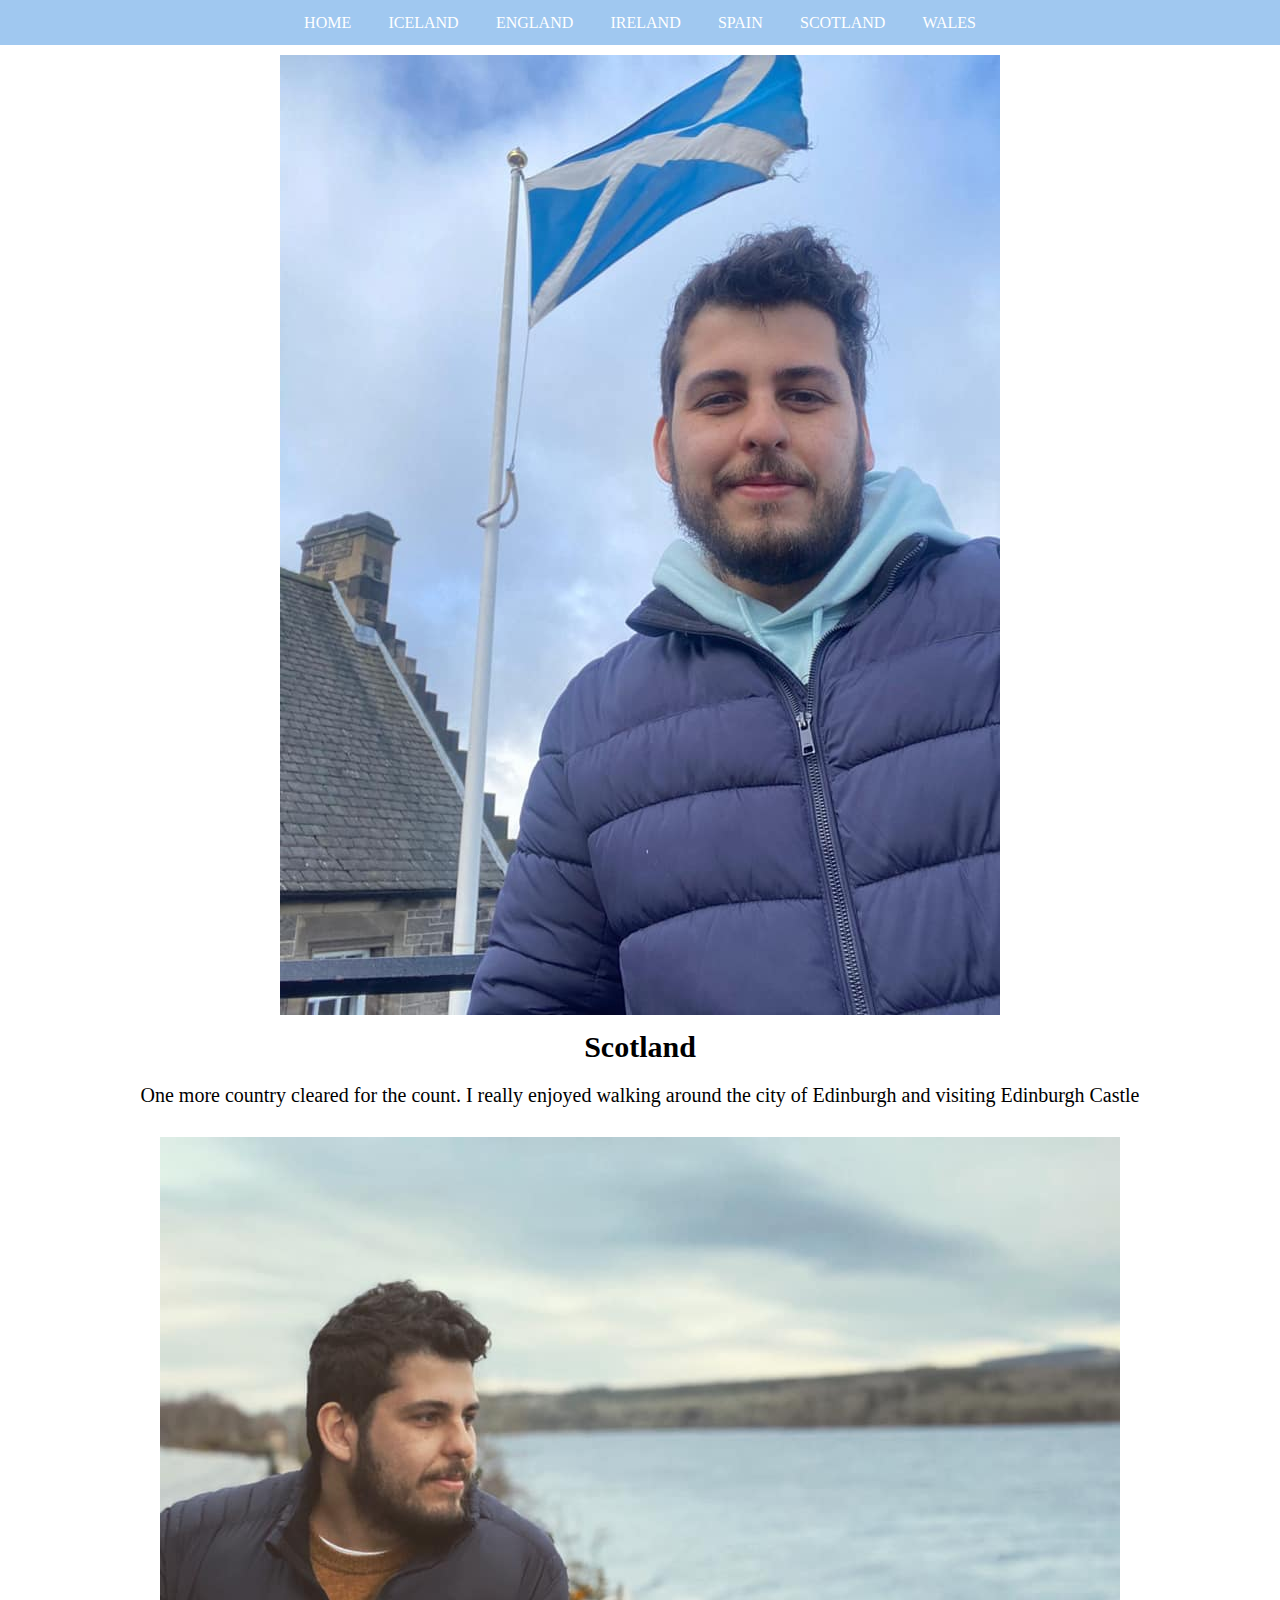
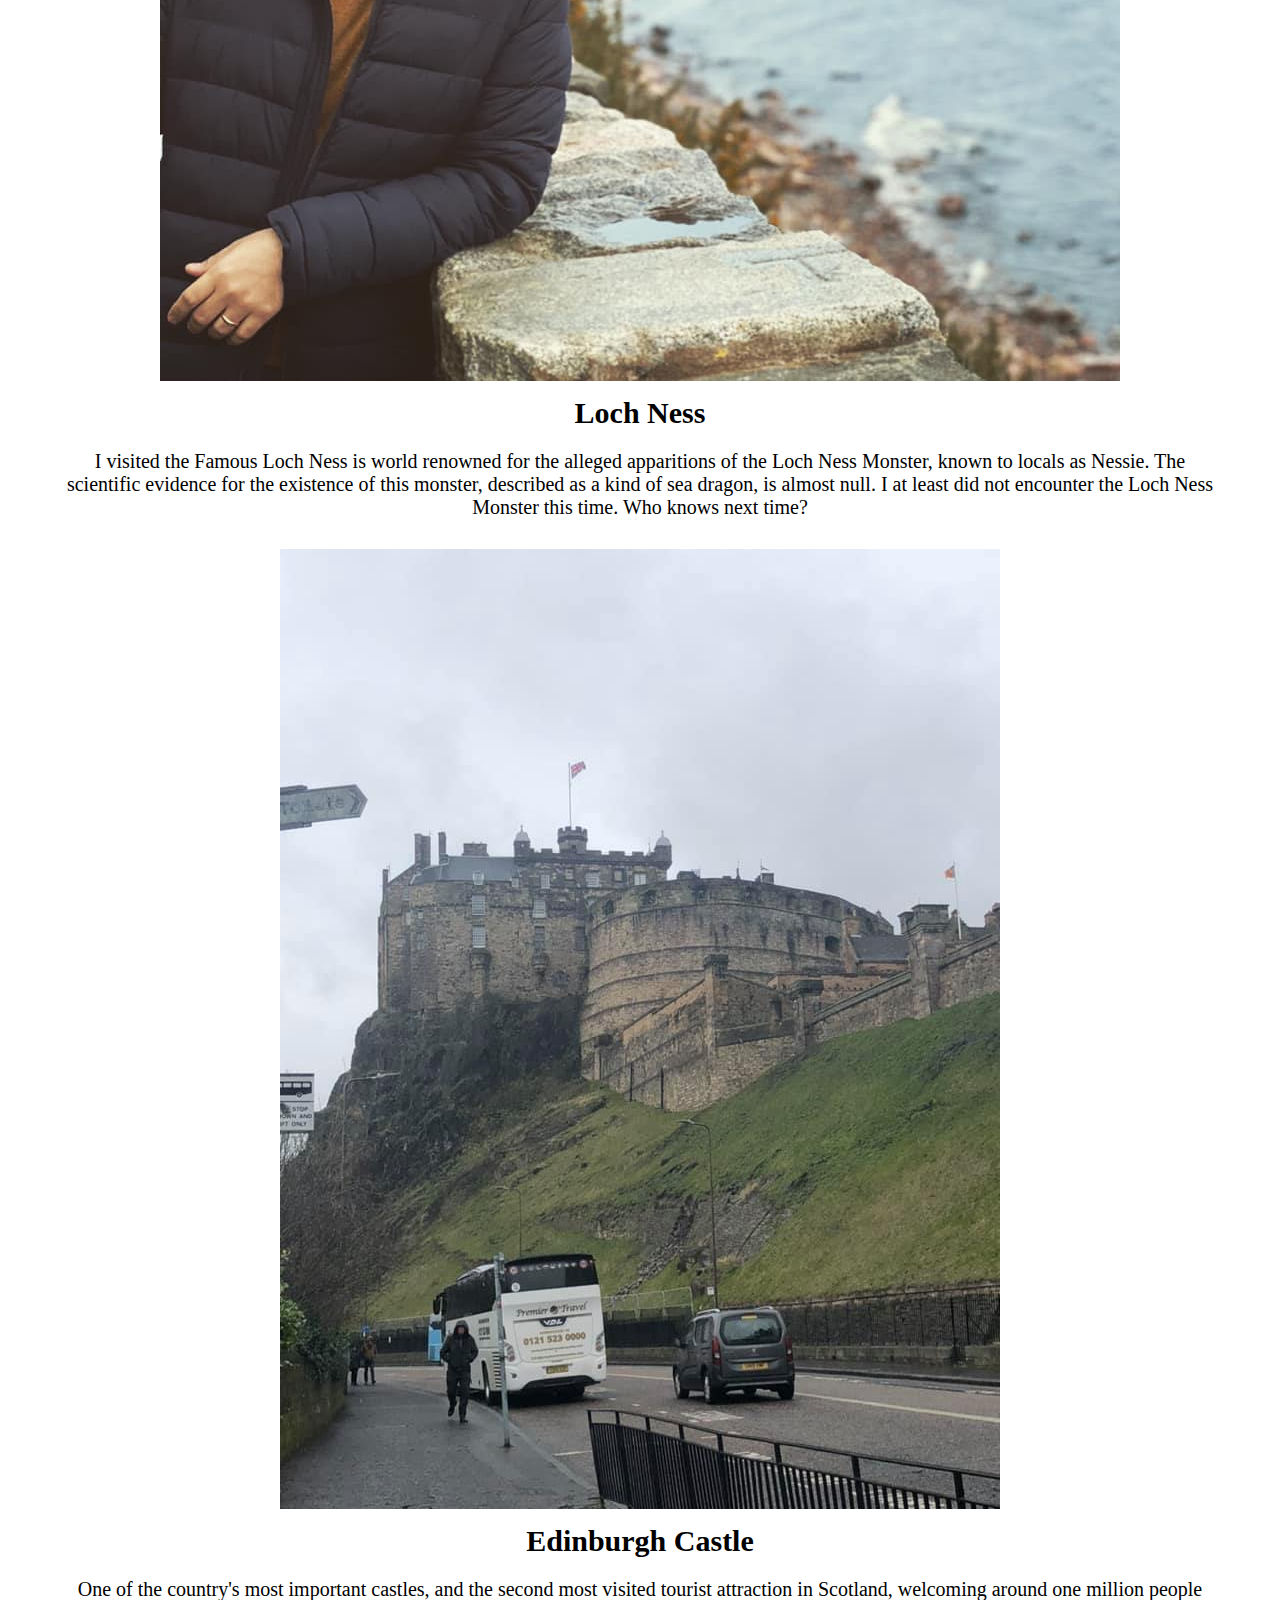
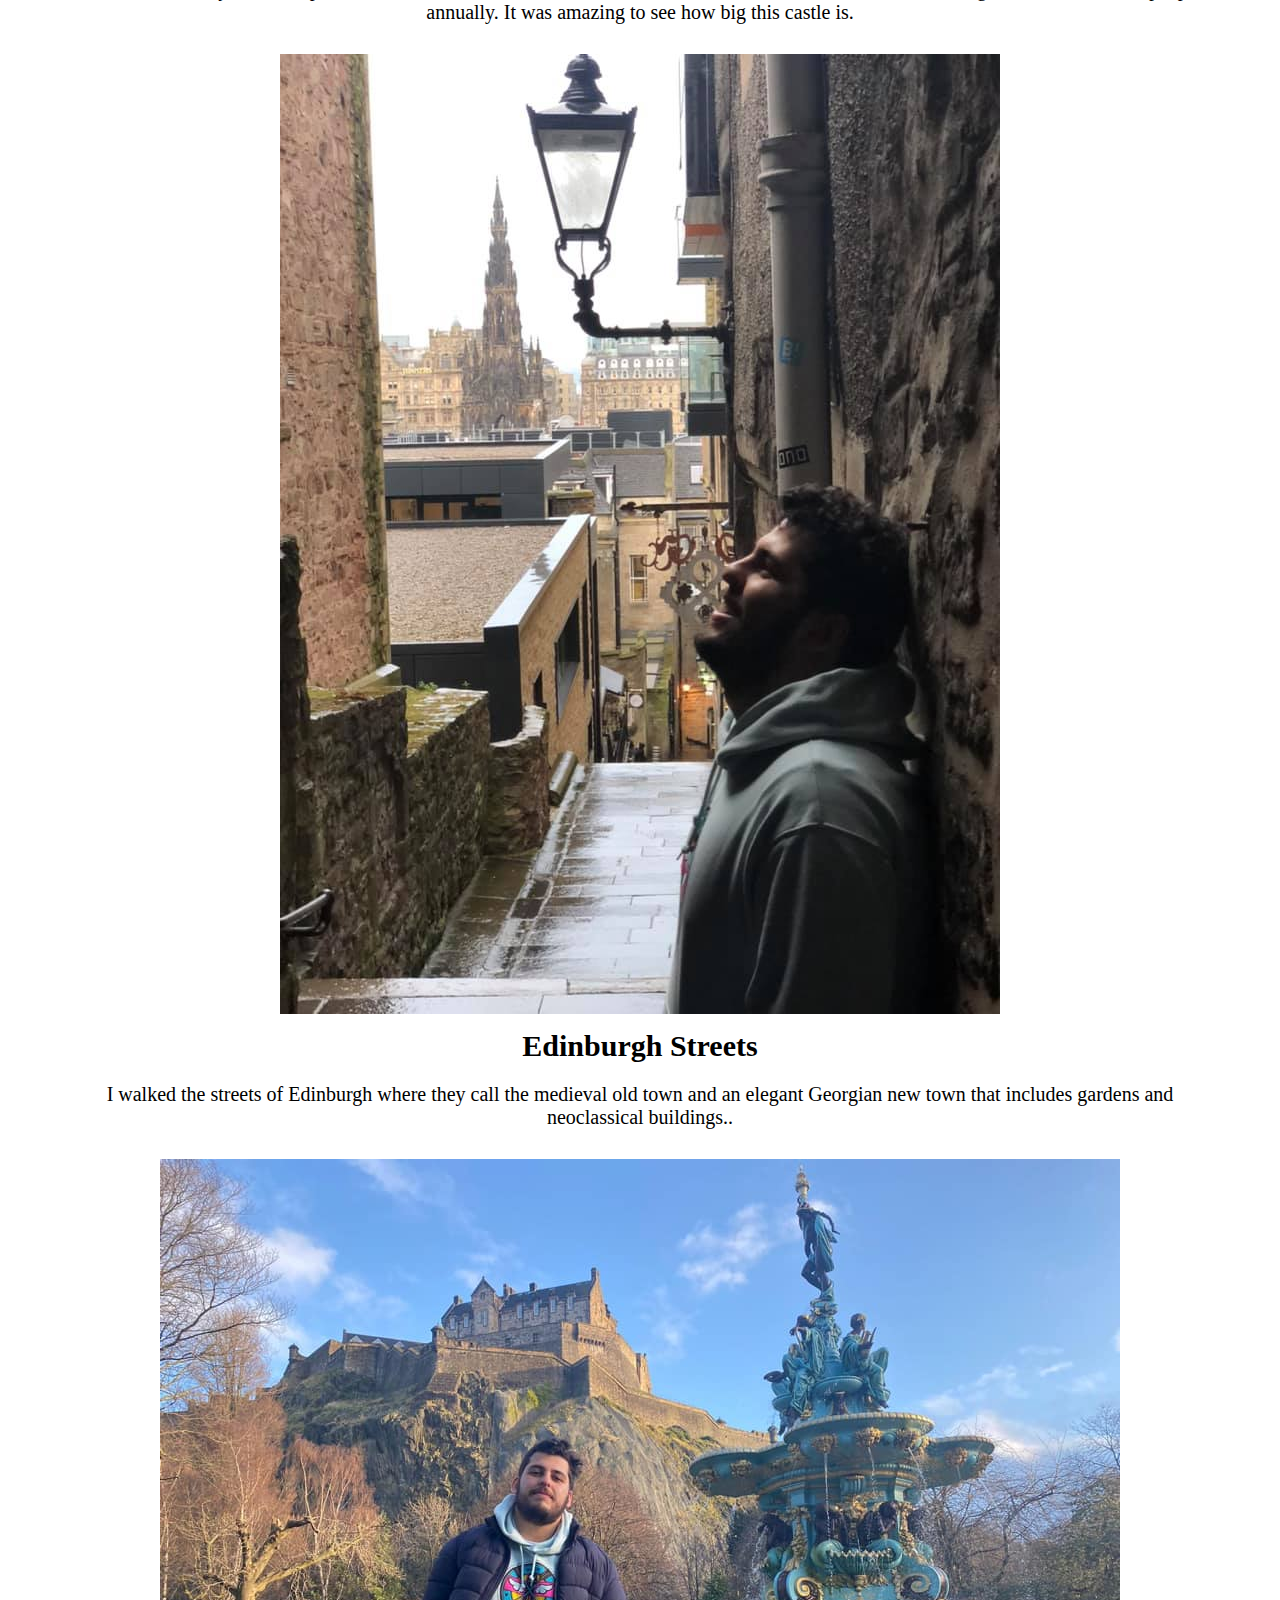
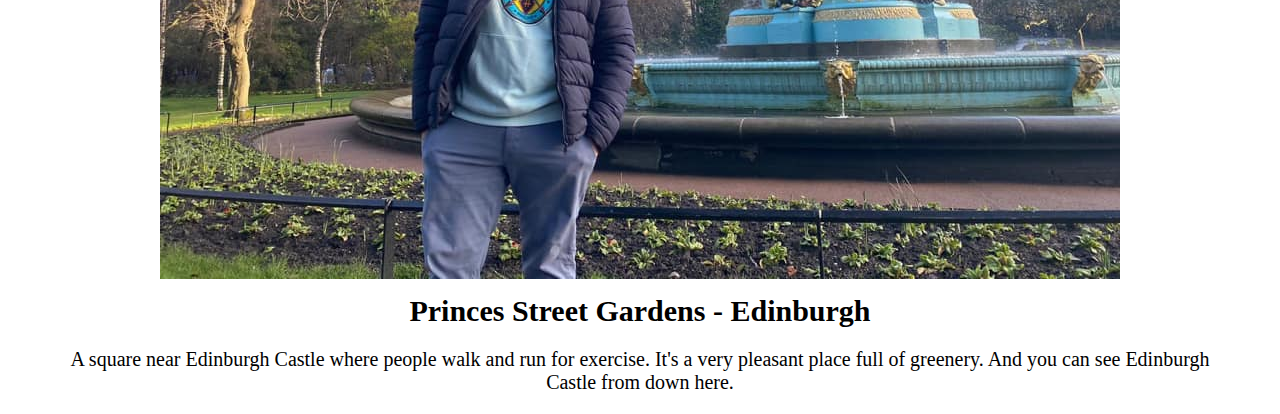
<file: PAGES/scotland.html>
<!DOCTYPE html>
<html lang="en">

<head>
    <meta charset="UTF-8">
    <meta http-equiv="X-UA-Compatible" content="IE=edge">
    <meta name="viewport" content="width=device-width, initial-scale=1.0">
    <link href="/css/styles.css" rel="stylesheet" type="text/css">
    <script src="/js/main.js" defer></script>
    <title>Scotland</title>
</head>

<body>
    <!----------NAVBAR--------->
    <nav class="navStyle">
        <ul>
            <li><a href="/PAGES/index.html">HOME</a></li>
            <li><a href="/PAGES/iceland.html">ICELAND</a></li>
            <li><a href="/PAGES/england.html">ENGLAND</a></li>
            <li><a href="/PAGES/ireland.html">IRELAND</a></li>
            <li><a href="/PAGES/spain.html">SPAIN</a></li>
            <li><a href="/PAGES/scotland.html">SCOTLAND</a></li>
            <li><a href="/PAGES/wales.html">WALES</a></li>
        </ul>
    </nav>
    <!----------NAVBAR(END)--------->


    <!----------Images and Titles and paragraphs--------->

    <!-- I build this Images, tieles and paragraphs to explain all the photos trips that i did in the last years
this scructure is based on images,title and paragraphs very simple and it is presen in all of the countries.html -->


    <div class="container">
        <img src="/imgs/scotland1.jpeg" alt="Minha Imagem" class="section-image">
        <h2 class="section-title">Scotland</h2>
        <p class="section-text">One more country cleared for the count. I really enjoyed walking around the city of
            Edinburgh and visiting Edinburgh Castle</p>
    </div>

    <div class="container">
        <img src="/imgs/scotland2.jpeg" alt="Minha Imagem" class="section-image">
        <h2 class="section-title">Loch Ness</h2>
        <p class="section-text">I visited the Famous Loch Ness is world renowned for the alleged apparitions of the Loch
            Ness Monster, known to locals as Nessie. The scientific evidence for the existence of this monster,
            described as a kind of sea dragon, is almost null. I at least did not encounter the Loch Ness Monster this
            time. Who knows next time?</p>
    </div>

    <div class="container">
        <img src="/imgs/scotland3.jpeg" alt="Minha Imagem" class="section-image">
        <h2 class="section-title">Edinburgh Castle</h2>
        <p class="section-text">One of the country's most important castles, and the second most visited tourist
            attraction in Scotland, welcoming around one million people annually. It was amazing to see how big this
            castle is.</p>
    </div>

    <div class="container">
        <img src="/imgs/scotland4.jpeg" alt="Minha Imagem" class="section-image">
        <h2 class="section-title">Edinburgh Streets</h2>
        <p class="section-text">I walked the streets of Edinburgh where they call the medieval old town and an elegant
            Georgian new town that includes gardens and neoclassical buildings..</p>
    </div>

    <div class="container">
        <img src="/imgs/scotland5.jpeg" alt="Minha Imagem" class="section-image">
        <h2 class="section-title">Princes Street Gardens - Edinburgh</h2>
        <p class="section-text">A square near Edinburgh Castle where people walk and run for exercise. It's a very
            pleasant place full of greenery. And you can see Edinburgh Castle from down here.</p>
    </div>

    <!----------Images and Titles and paragraphs(END)--------->
</file>
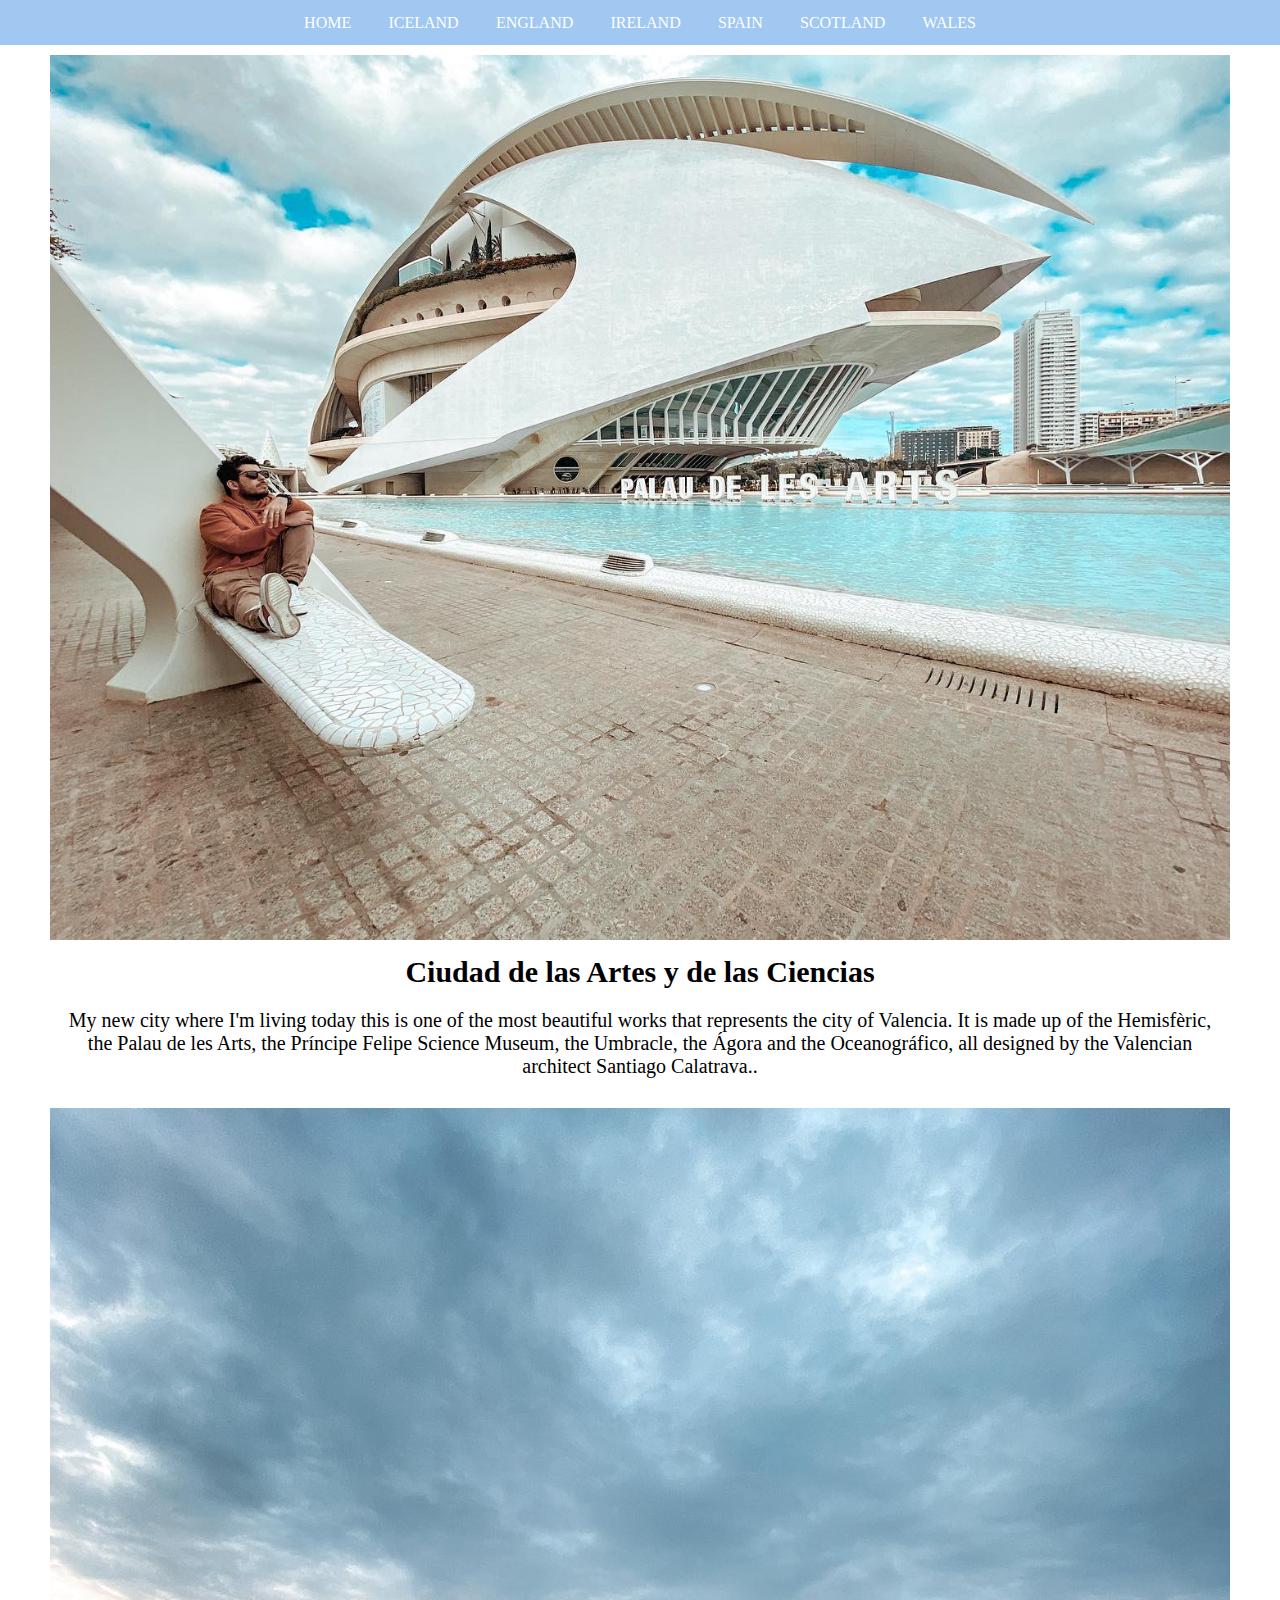
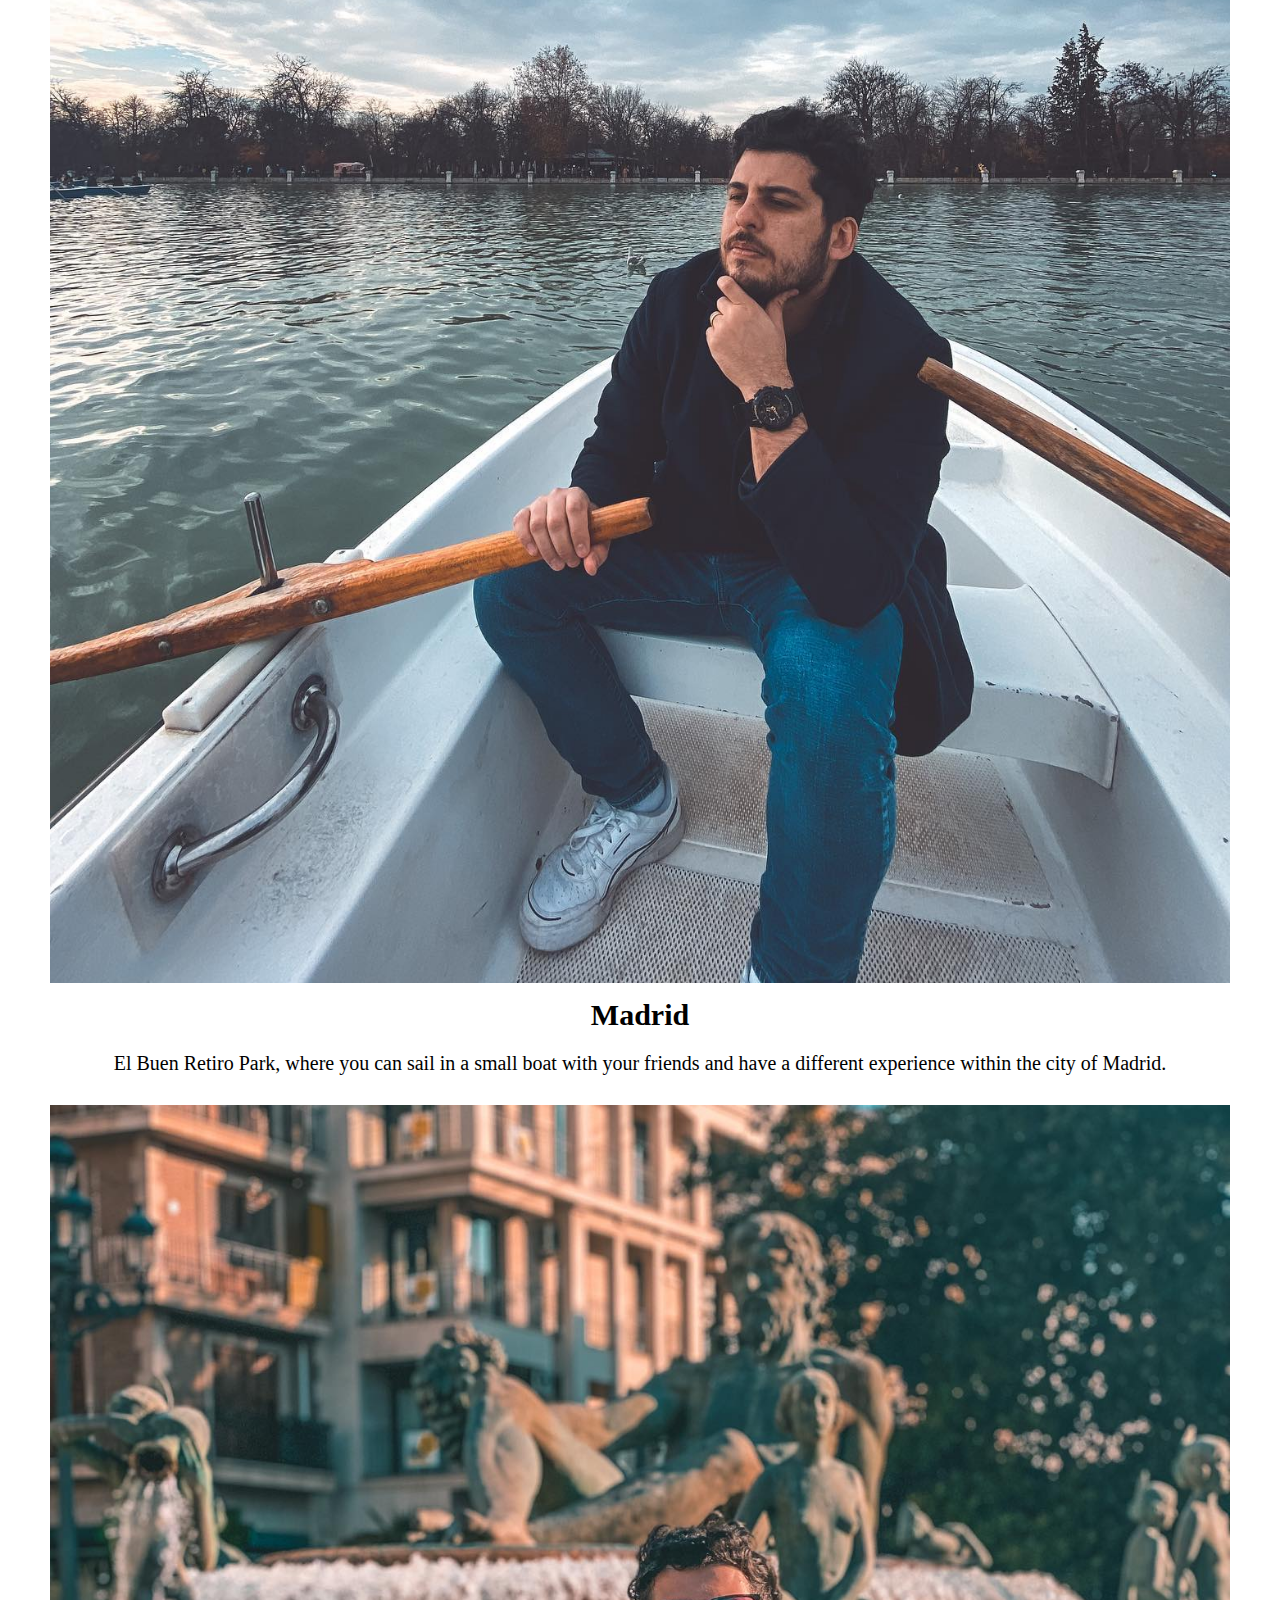
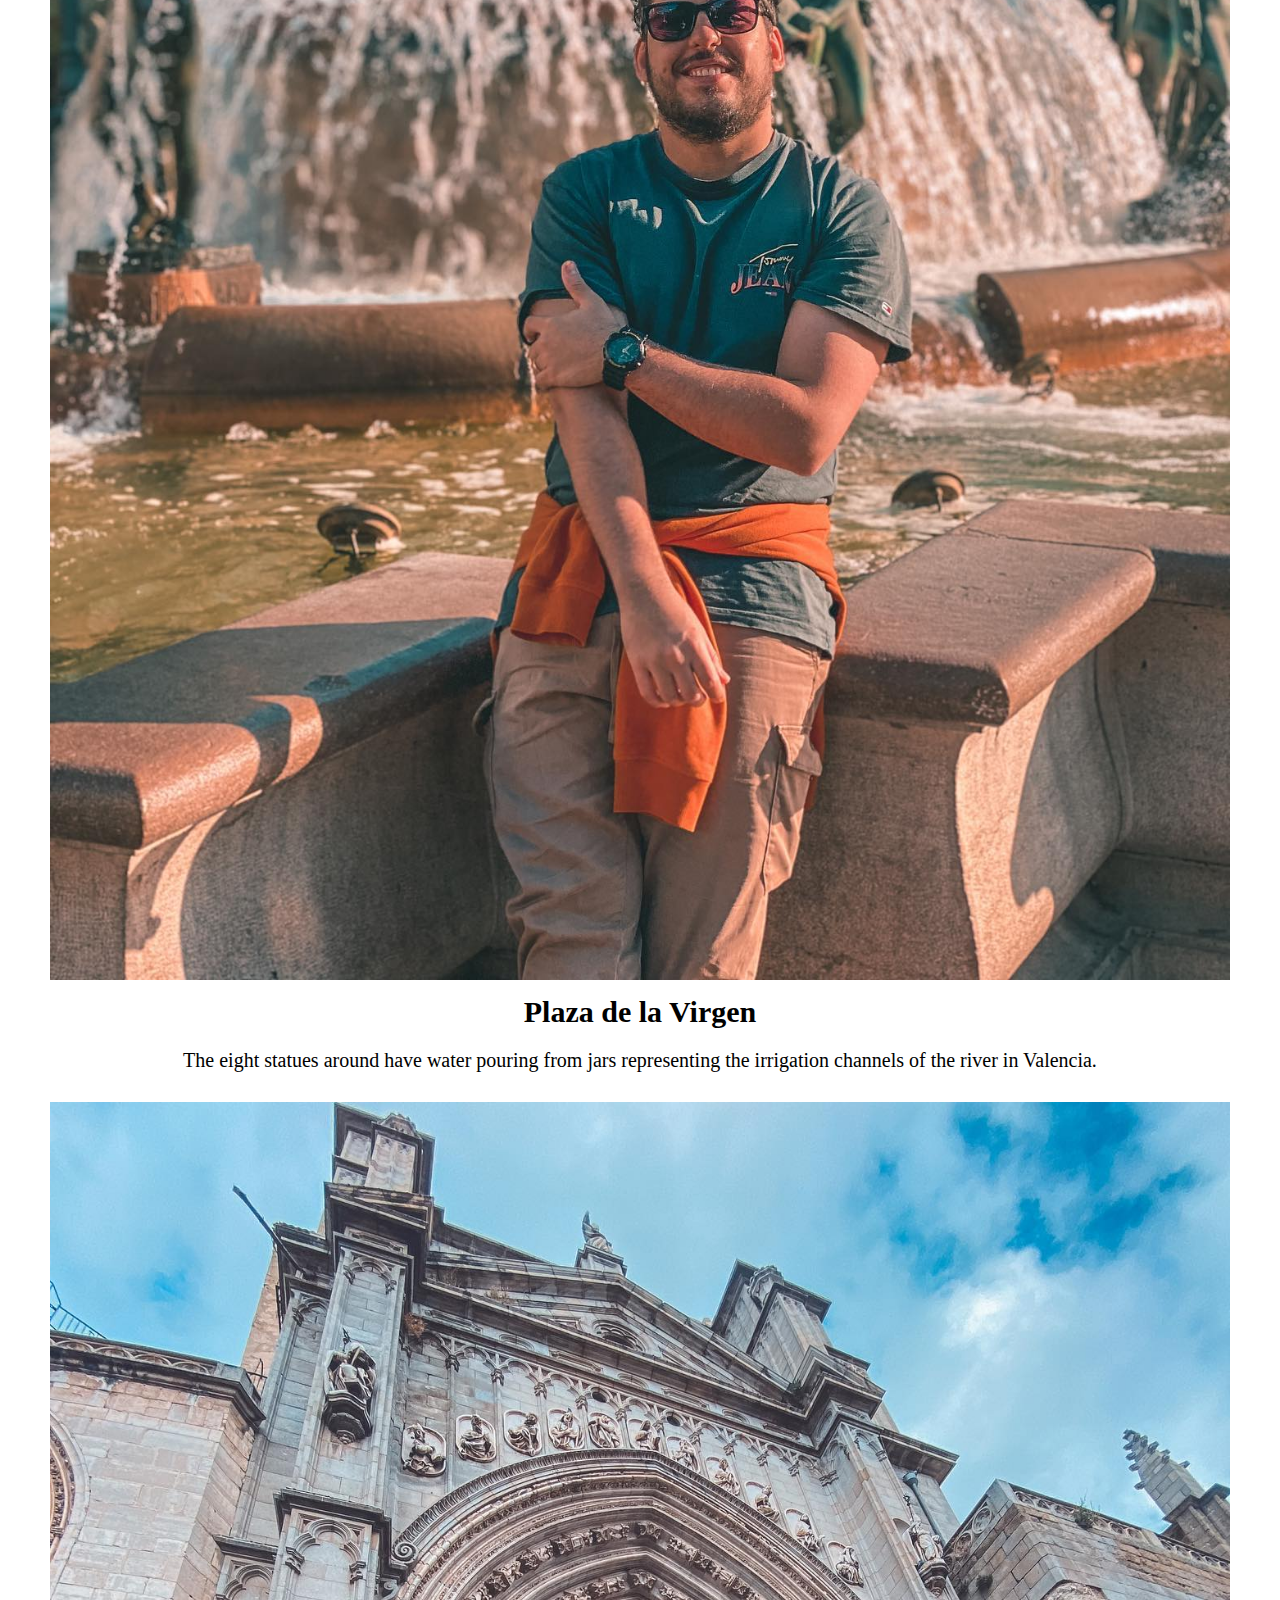
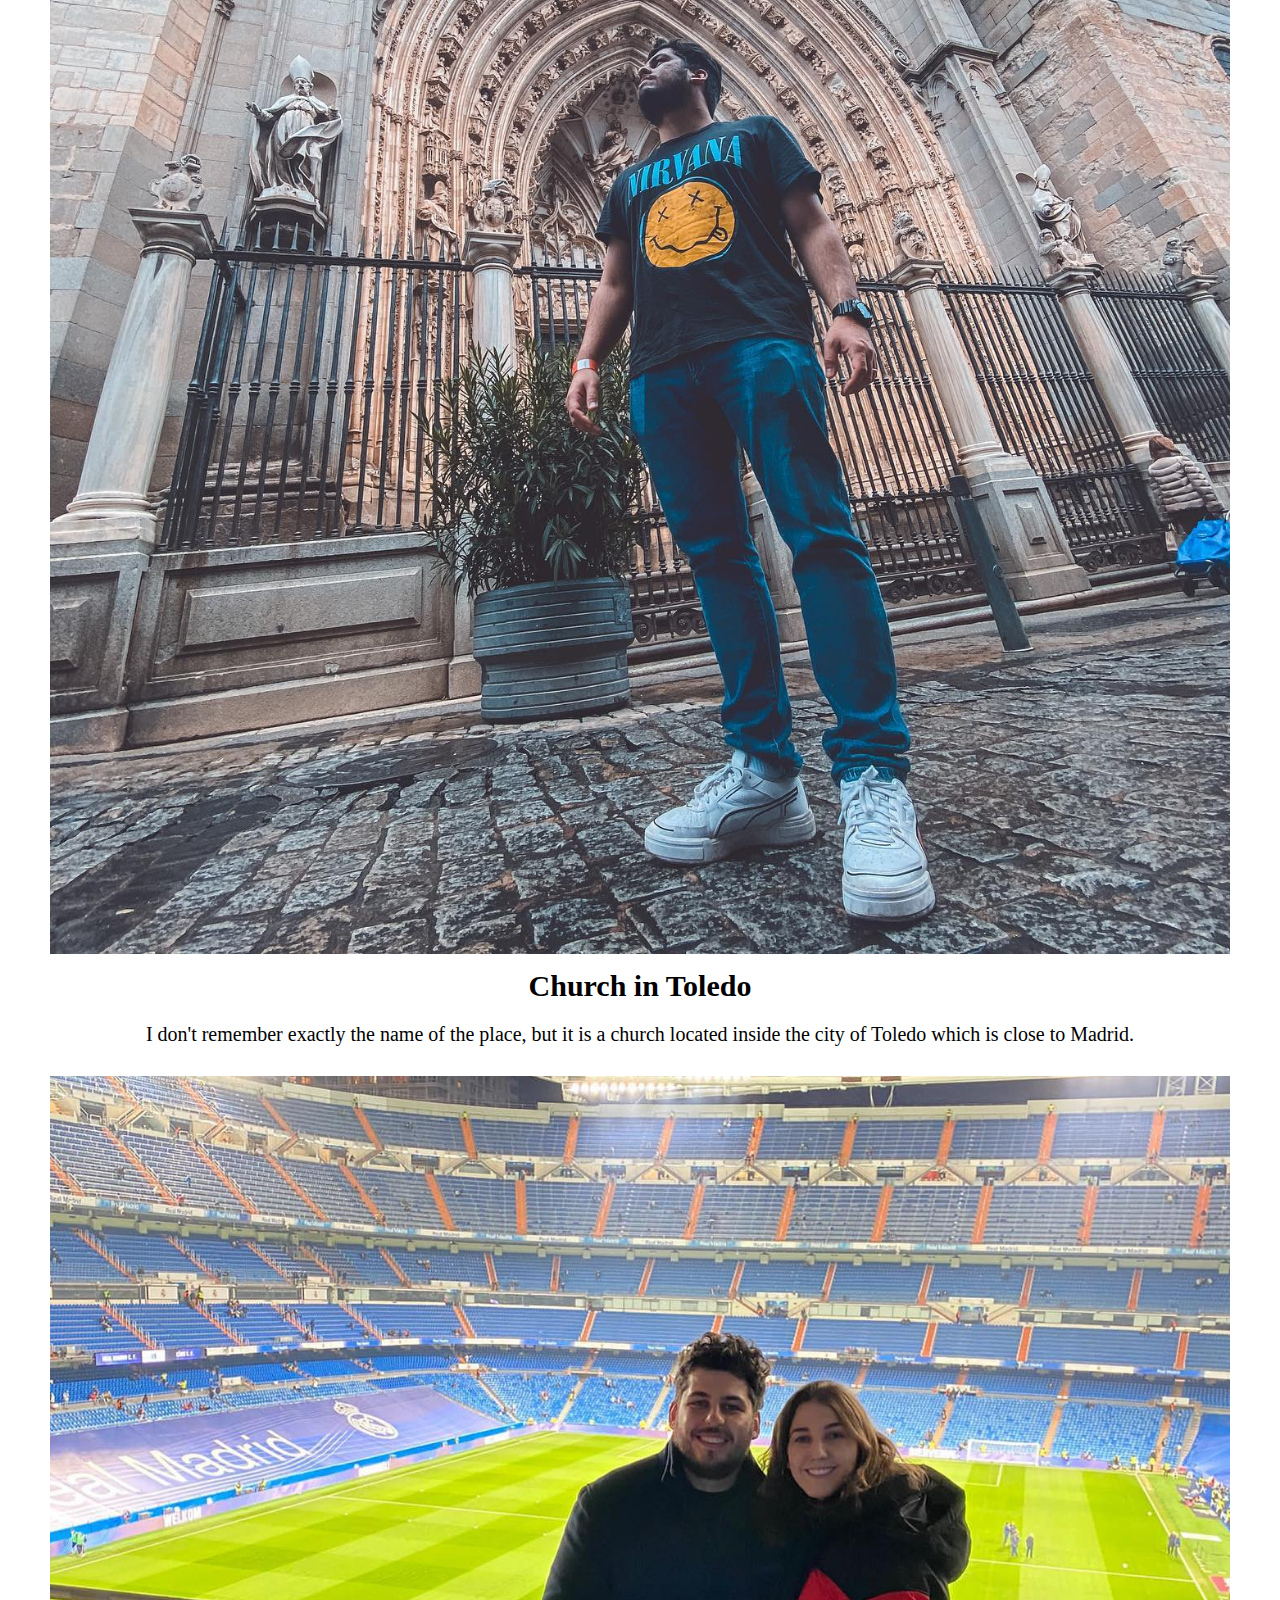
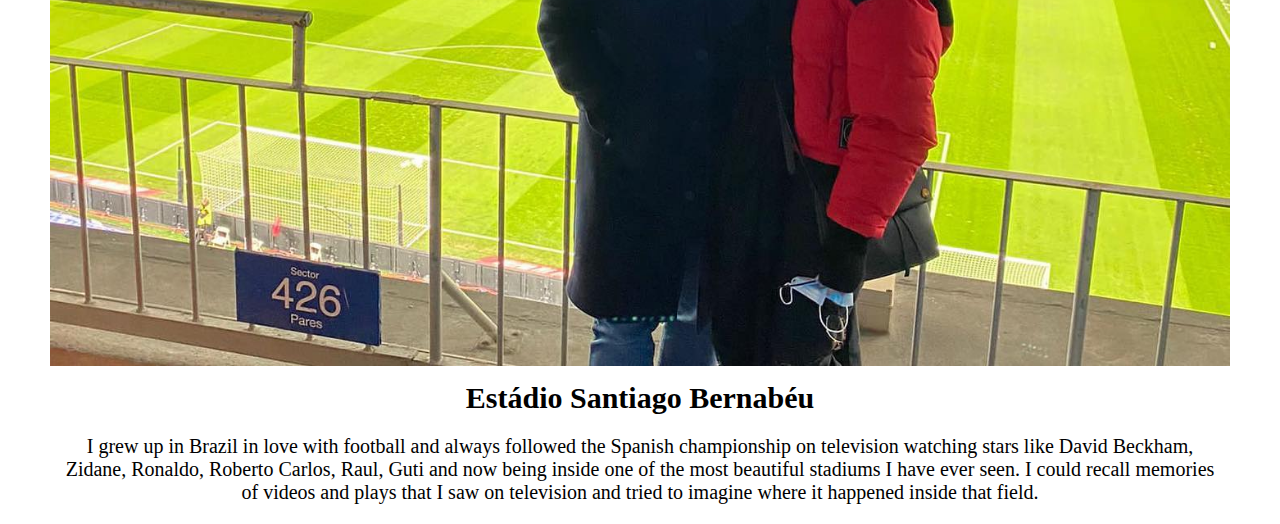
<file: PAGES/spain.html>
<!DOCTYPE html>
<html lang="en">

<head>
    <meta charset="UTF-8">
    <meta http-equiv="X-UA-Compatible" content="IE=edge">
    <meta name="viewport" content="width=device-width, initial-scale=1.0">
    <link href="/css/styles.css" rel="stylesheet" type="text/css">
    <script src="/js/main.js" defer></script>
    <title>Spain</title>
</head>

<body>
    <!----------NAVBAR--------->
    <nav class="navStyle">
        <ul>
            <li><a href="/PAGES/index.html">HOME</a></li>
            <li><a href="/PAGES/iceland.html">ICELAND</a></li>
            <li><a href="/PAGES/england.html">ENGLAND</a></li>
            <li><a href="/PAGES/ireland.html">IRELAND</a></li>
            <li><a href="/PAGES/spain.html">SPAIN</a></li>
            <li><a href="/PAGES/scotland.html">SCOTLAND</a></li>
            <li><a href="/PAGES/wales.html">WALES</a></li>
        </ul>
    </nav>
    <!----------NAVBAR(END)--------->


    <!----------Images and Titles and paragraphs--------->

    <!-- I build this Images, tieles and paragraphs to explain all the photos trips that i did in the last years
this scructure is based on images,title and paragraphs very simple and it is presen in all of the countries.html -->


    <div class="container">
        <img src="/imgs/spain1.jpeg" alt="Minha Imagem" class="section-image">
        <h2 class="section-title">Ciudad de las Artes y de las Ciencias</h2>
        <p class="section-text">My new city where I'm living today this is one of the most beautiful works that
            represents the city of Valencia. It is made up of the Hemisfèric, the Palau de les Arts, the Príncipe Felipe
            Science
            Museum, the Umbracle, the Ágora and the Oceanográfico, all designed by the Valencian architect Santiago
            Calatrava..</p>
    </div>

    <div class="container">
        <img src="/imgs/spain2.jpeg" alt="Minha Imagem" class="section-image">
        <h2 class="section-title">Madrid</h2>
        <p class="section-text">El Buen Retiro Park, where you can sail in a small boat with your friends and have a
            different experience within the city of Madrid.</p>
    </div>

    <div class="container">
        <img src="/imgs/spain3.jpeg" alt="Minha Imagem" class="section-image">
        <h2 class="section-title">Plaza de la Virgen</h2>
        <p class="section-text">The eight statues around have water pouring from jars representing the irrigation
            channels of the river in Valencia.</p>
    </div>

    <div class="container">
        <img src="/imgs/spain4.jpeg" alt="Minha Imagem" class="section-image">
        <h2 class="section-title">Church in Toledo</h2>
        <p class="section-text">I don't remember exactly the name of the place, but it is a church located inside the
            city of Toledo which is close to Madrid.</p>
    </div>

    <div class="container">
        <img src="/imgs/spain5.jpeg" alt="Minha Imagem" class="section-image">
        <h2 class="section-title">Estádio Santiago Bernabéu</h2>
        <p class="section-text">I grew up in Brazil in love with football and always followed the Spanish championship
            on television watching stars like David Beckham, Zidane, Ronaldo, Roberto Carlos, Raul, Guti and now being
            inside one of the most beautiful stadiums I have ever seen. I could recall memories of videos and plays that
            I saw on television and tried to imagine where it happened inside that field.</p>
    </div>

    <!----------Images and Titles and paragraphs(END)--------->
</file>
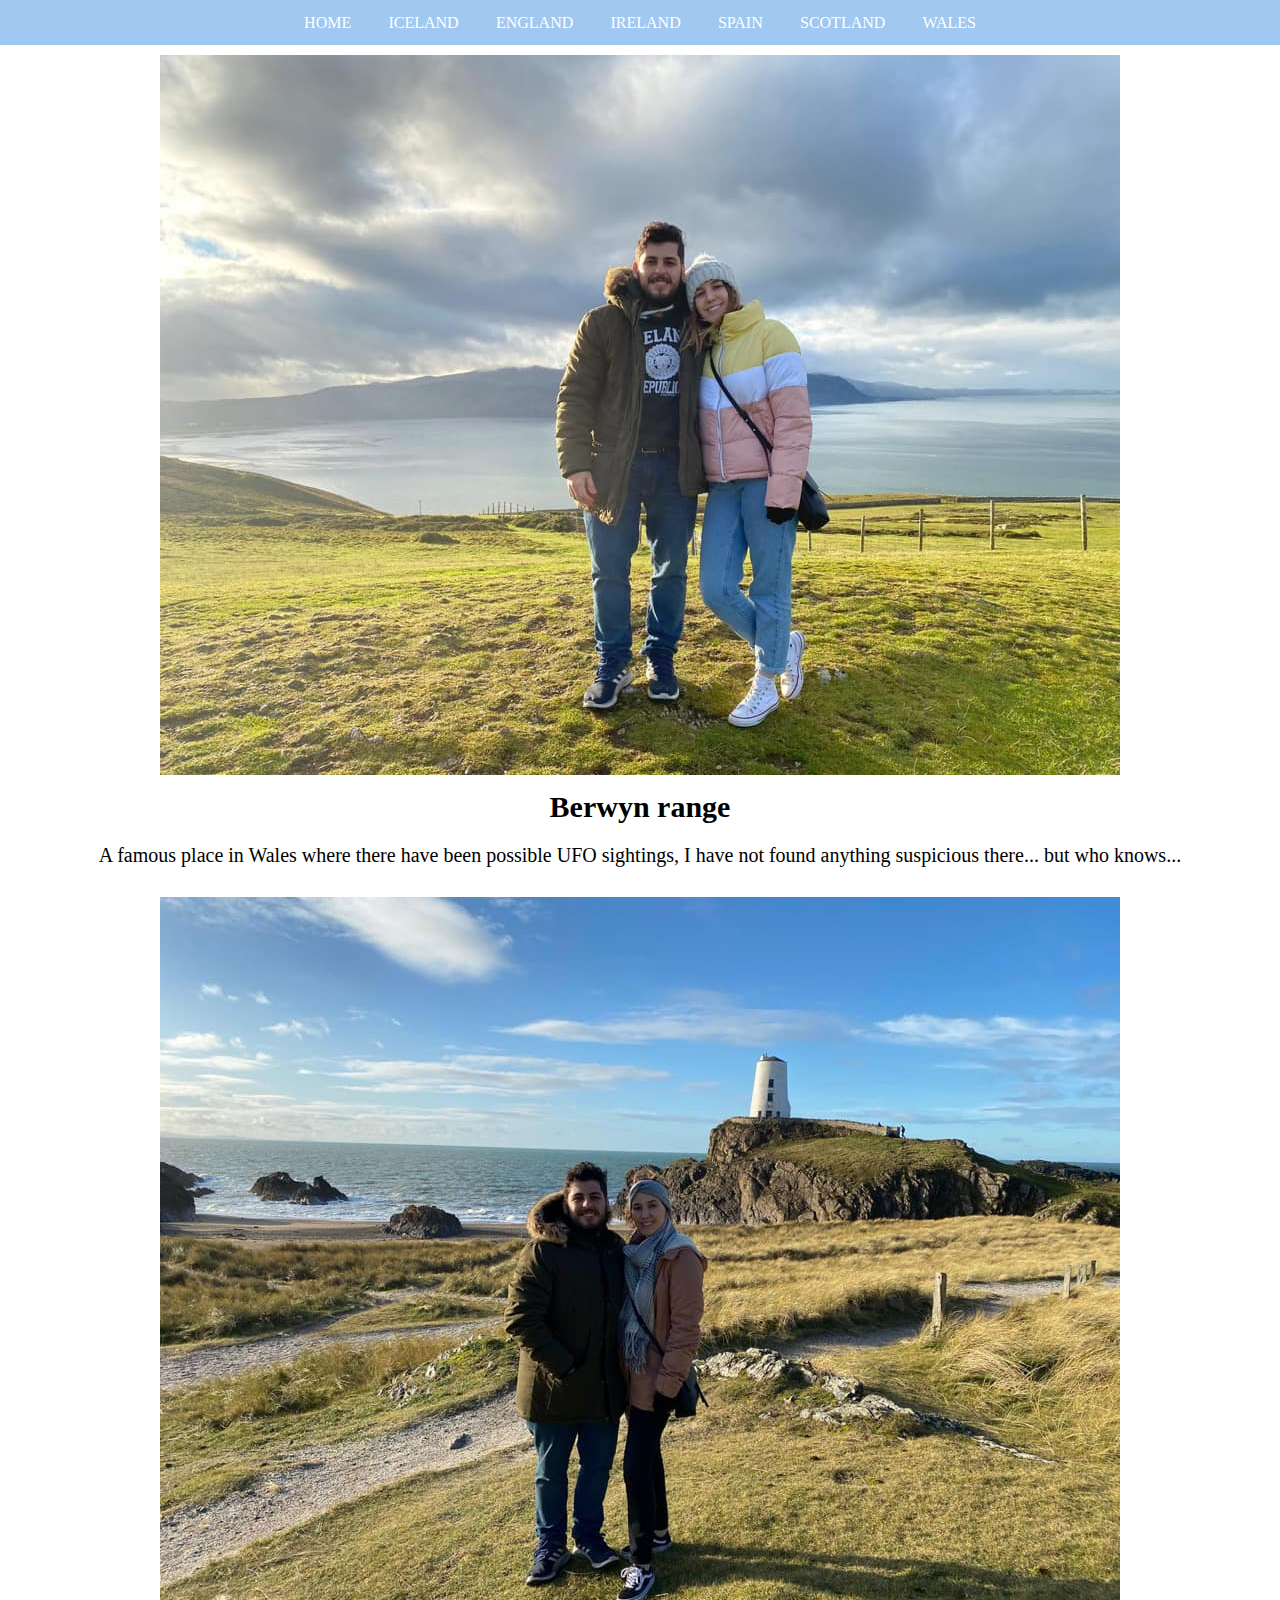
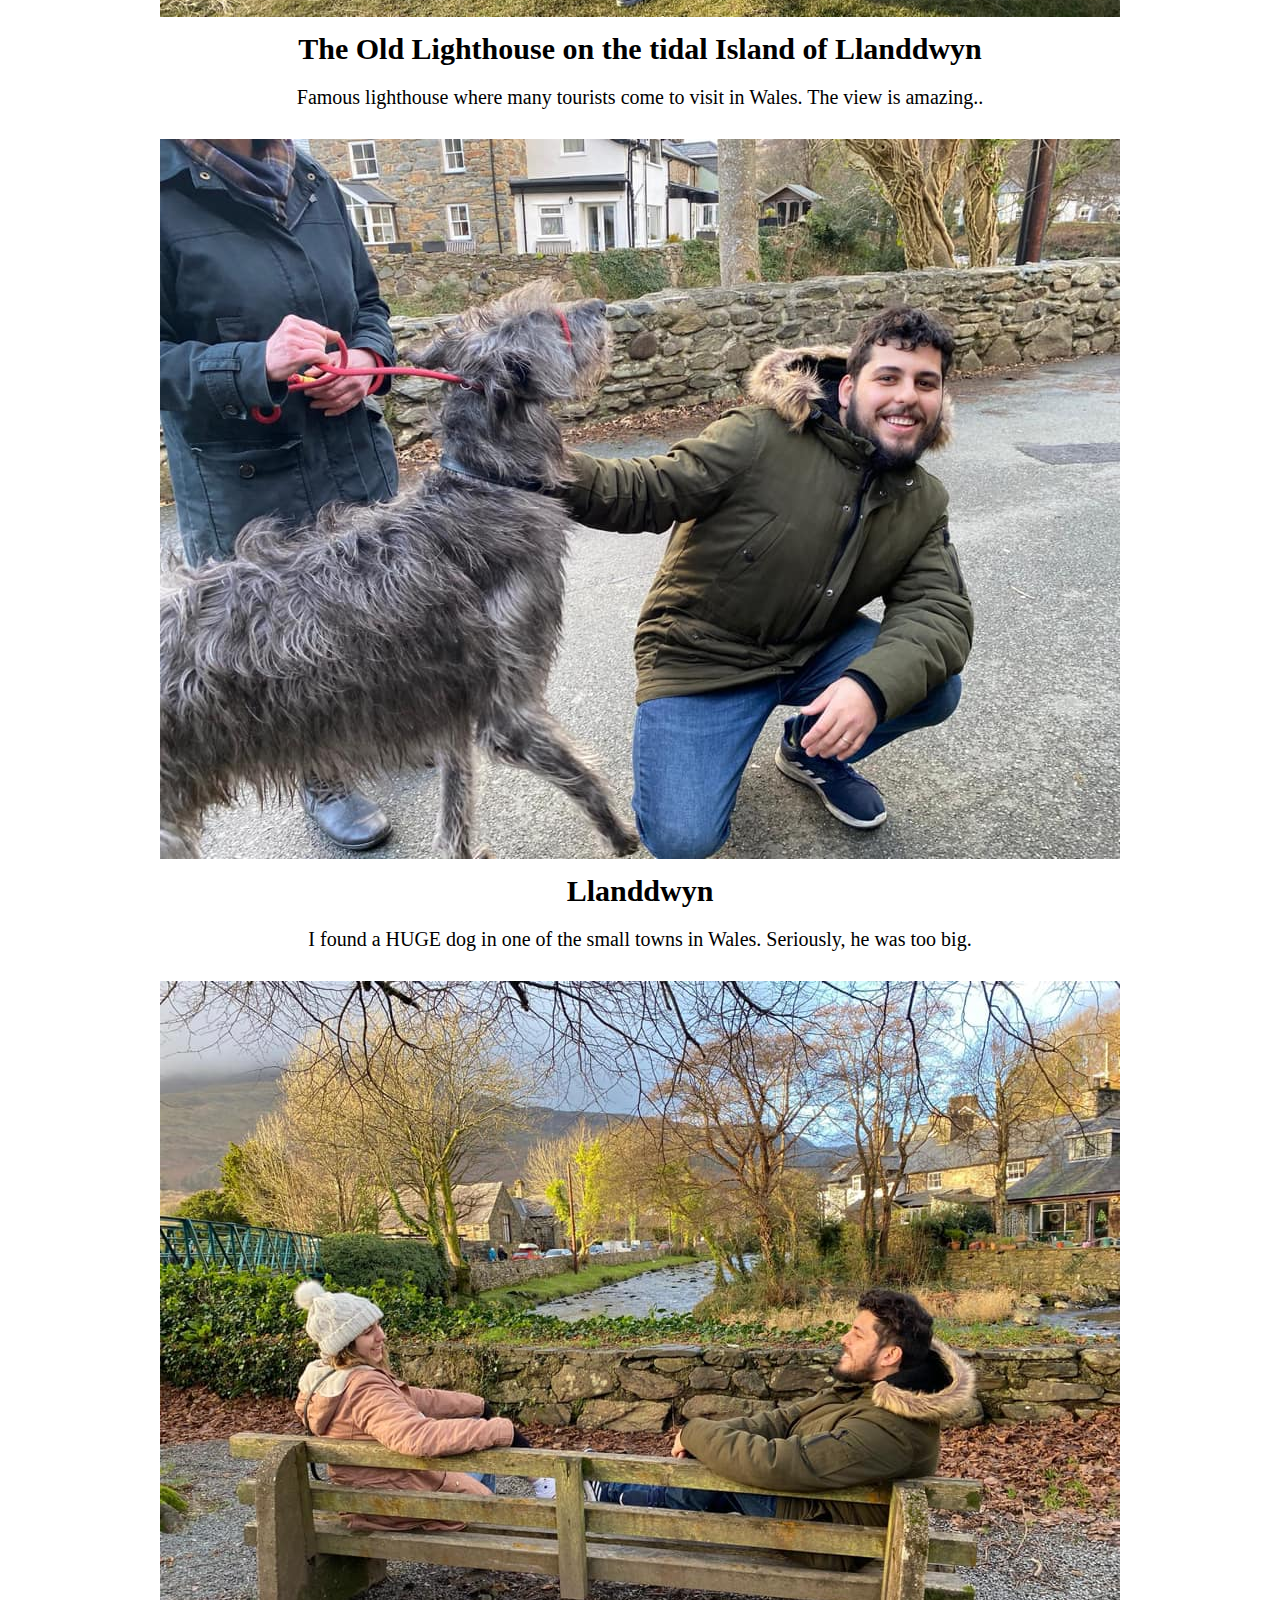
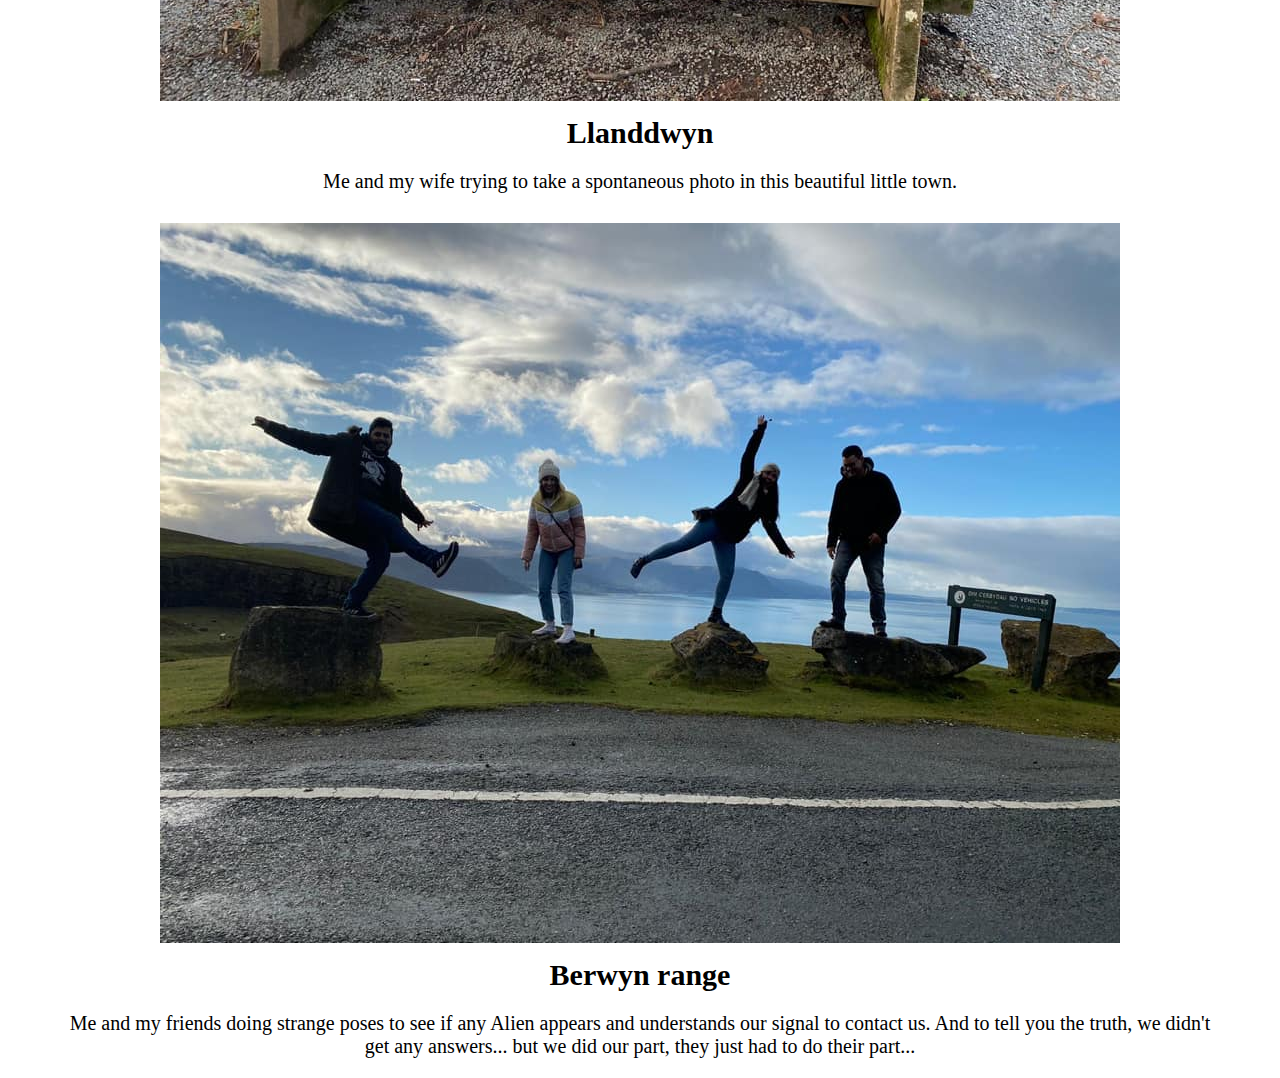
<file: PAGES/wales.html>
<!DOCTYPE html>
<html lang="en">

<head>
    <meta charset="UTF-8">
    <meta http-equiv="X-UA-Compatible" content="IE=edge">
    <meta name="viewport" content="width=device-width, initial-scale=1.0">
    <link href="/css/styles.css" rel="stylesheet" type="text/css">
    <script src="/js/main.js" defer></script>
    <title>Wales</title>
</head>

<body>
    <!----------NAVBAR--------->
    <nav class="navStyle">
        <ul>
            <li><a href="/PAGES/index.html">HOME</a></li>
            <li><a href="/PAGES/iceland.html">ICELAND</a></li>
            <li><a href="/PAGES/england.html">ENGLAND</a></li>
            <li><a href="/PAGES/ireland.html">IRELAND</a></li>
            <li><a href="/PAGES/spain.html">SPAIN</a></li>
            <li><a href="/PAGES/scotland.html">SCOTLAND</a></li>
            <li><a href="/PAGES/wales.html">WALES</a></li>
        </ul>
    </nav>
    <!----------NAVBAR(END)--------->


    <!----------Images and Titles and paragraphs--------->

    <!-- I build this Images, tieles and paragraphs to explain all the photos trips that i did in the last years
this scructure is based on images,title and paragraphs very simple and it is presen in all of the countries.html -->


    <div class="container">
        <img src="/imgs/wales1.jpeg" alt="Minha Imagem" class="section-image">
        <h2 class="section-title">Berwyn range </h2>
        <p class="section-text">A famous place in Wales where there have been possible UFO sightings, I have not found
            anything suspicious there... but who knows...</p>
    </div>

    <div class="container">
        <img src="/imgs/wales2.jpeg" alt="Minha Imagem" class="section-image">
        <h2 class="section-title">The Old Lighthouse on the tidal Island of Llanddwyn</h2>
        <p class="section-text">Famous lighthouse where many tourists come to visit in Wales. The view is amazing..</p>
    </div>

    <div class="container">
        <img src="/imgs/wales3.jpeg" alt="Minha Imagem" class="section-image">
        <h2 class="section-title">Llanddwyn</h2>
        <p class="section-text">I found a HUGE dog in one of the small towns in Wales. Seriously, he was too big.</p>
    </div>

    <div class="container">
        <img src="/imgs/wales4.jpeg" alt="Minha Imagem" class="section-image">
        <h2 class="section-title">Llanddwyn</h2>
        <p class="section-text">Me and my wife trying to take a spontaneous photo in this beautiful little town.</p>
    </div>

    <div class="container">
        <img src="/imgs/wales5.jpeg" alt="Minha Imagem" class="section-image">
        <h2 class="section-title">Berwyn range</h2>
        <p class="section-text">Me and my friends doing strange poses to see if any Alien appears and understands our
            signal to contact us. And to tell you the truth, we didn't get any answers... but we did our part, they just
            had to do their part...</p>
    </div>

    <!----------Images and Titles and paragraphs(END)--------->
</file>
<file: css/styles.css>
/*Zero value for the padding and margin values*/
* {
  box-sizing: border-box;
  margin: 0px;
  padding: 0px;
}


/*--------------------------NAVBAR--------------------------*/
/*--------------------------navigation bar that has been stylized with a light blue background,
 a height of 45 pixels and elements evenly distributed along the horizontal axis.--------------------------*/
.navStyle {
  background-color: rgb(160, 200, 240);
  width: 100%;
  height: 45px;
  text-align: center;
  justify-content: space-between;
}

/*A list of navigation items was created within a navigation element,
 defining the spacing, the list style and the text style of the links.*/
nav ul {
  list-style: none;
  line-height: 45px;
}

nav ul li {
  display: inline;
  padding: 0px 1.3%;
}

nav ul li a {
  color: white;
  font-size: 0, 81em;
  text-decoration: none;
}

/*--------------------------NAVBAR(END)--------------------------*/




/*--------------------------Text to present my Travel Blog--------------------------*/

/* I made a small apresentation Title to my blog with a Text to in absolute position with the image*/
.perfil {
  position: absolute;
  justify-content: center;
  color: white;
  font-size: 15px;
}

.perfil,
h2 {
  text-align: center;
  justify-content: flex;

}

.perfilDatails {
  height: 0%;
  height: 100%;
  align-items: center;
  display: flex;
  padding: 20px;
}

/*--------------------------Text to present my Travel Blog (END)--------------------------*/




/*--------------------------Image Discover My Albums--------------------------*/

/*I have defined that the maximum width of the elements should be 100% of their container size and height as well.
I put special styles for this button and also hover.
I have completed customizing the appearance of a specific text entry field
by setting its size, spacing, background color, text color, and border.*/

.myPerfil,
img {
  max-width: 100%;
  max-height: 100%;
  justify-content: center;
}

.botao {
  width: 80px;
  height: 40px;
  border-radius: 5px;
  background-color: rgb(236, 240, 234);
  margin: 10px;
}

.botao:hover {
  background-color: rgb(26, 157, 87);
}

.falls-content input[type="text"] {
  width: 300px;
  padding: 10px;
  font-size: 16px;
  border: none;
  background-color: white;
  color: black;
  margin-top: 10px;
}

.falls-content h1 {
  font-size: 48px;
  margin-bottom: 20px;
}

.falls-content {
  position: absolute;
  top: 50%;
  left: 50%;
  transform: translate(-50%, -50%);
  display: flex;
  flex-direction: column;
  justify-content: center;
  align-items: center;
  height: 100%;
  color: white;
  text-align: center;
}

.falls-img {
  object-fit: cover;
  object-position: center center;
  position: absolute;
  height: 100%;
  width: 100%;
}

.falls {
  position: relative;
  height: 100vh;
  width: 100%;
}

/*--------------------------Image Discover My Albums(END)--------------------------*/




/*------------------------------------SEARCH SPECIFIC COUNTRY NAME----------------------------------*/

/*I created some cards where the user can navigate to a specific country where I have visited, each button takes you to a different country.
Cards were created to pass text data inside and at the same time provide a responsiveness when minimizing the screen by passing the cards
one below the other. A specific button was also made in order to navigate to a specific country.
*/
.detailsAbout {
  margin: 40px;
  padding: 20px;
  background-color: #b8d4e8;
  box-shadow: 0 0 5px rgba(0, 0, 0, 0.2);
  border-radius: 15px;
  text-align: center;
  max-width: 300px;
  width: 20em;
  height: 25em;
  border: 2px solid black;
}

.cards {
  display: flex;
  flex-wrap: wrap;
  justify-content: center;
}

.detailsAbout h2 {
  font-size: 20px;
  font-weight: bold;
  margin-top: 10px;
  margin-bottom: 5px;
}

.detailsAbout p {
  font-size: 16px;
  margin-top: 10px;
  margin-bottom: 20px;
}

.botaoTwo {
  padding: 10px 20px;
  border: none;
  background-color: #1e90ff;
  color: white;
  font-size: 16px;
  border-radius: 5px;
  cursor: pointer;
  transition: all 0.3s ease;
}

.botaoTwo:hover {
  background-color: #007bff;
}

.textGap,
h2,
button {
  text-align: center;
  padding: 10px;
}

/*------------------------------------SEARCH SPECIFIC COUNTRY NAME(END)----------------------------------*/


/* -------------------------Footer-------------------------*/
/*A container class was created that limits the maximum width of the footer section to 1200 pixels and also 
helps center the content horizontally with margin: 0 auto;.I decided to create the row class to define a flexible row layout with the col-md-4
element boxes (three columns in total to make the footer more attractive) 

Also distributed evenly with a space between them (justify-content: space-between;). 
Now the col-md-4 class sets the width of all columns using a calc(33.33% - 20px), which represents one third of the total line width and also a margin
to the right with 20 pixels for the space between the present columns.*/
footer {
  background-color: #f8f8f8;
  padding: 50px 0;
}

footer h3 {
  margin-bottom: 20px;
  font-size: 18px;
  color: #333;
}

footer p {
  margin-bottom: 20px;
  font-size: 16px;
  line-height: 1.5;
  color: #666;
}

.container {
  max-width: 1200px;
  margin: 0 auto;
}

.container,
p {
  text-align: center;
  padding: 10px;
  font-size: 20px;
}

.line {
  display: flex;
  flex-wrap: wrap;
  justify-content: space-between;
}

.column {
  width: calc(33.33% - 20px);
}


/* -------------------------Footer(END)-------------------------*/
</file>
